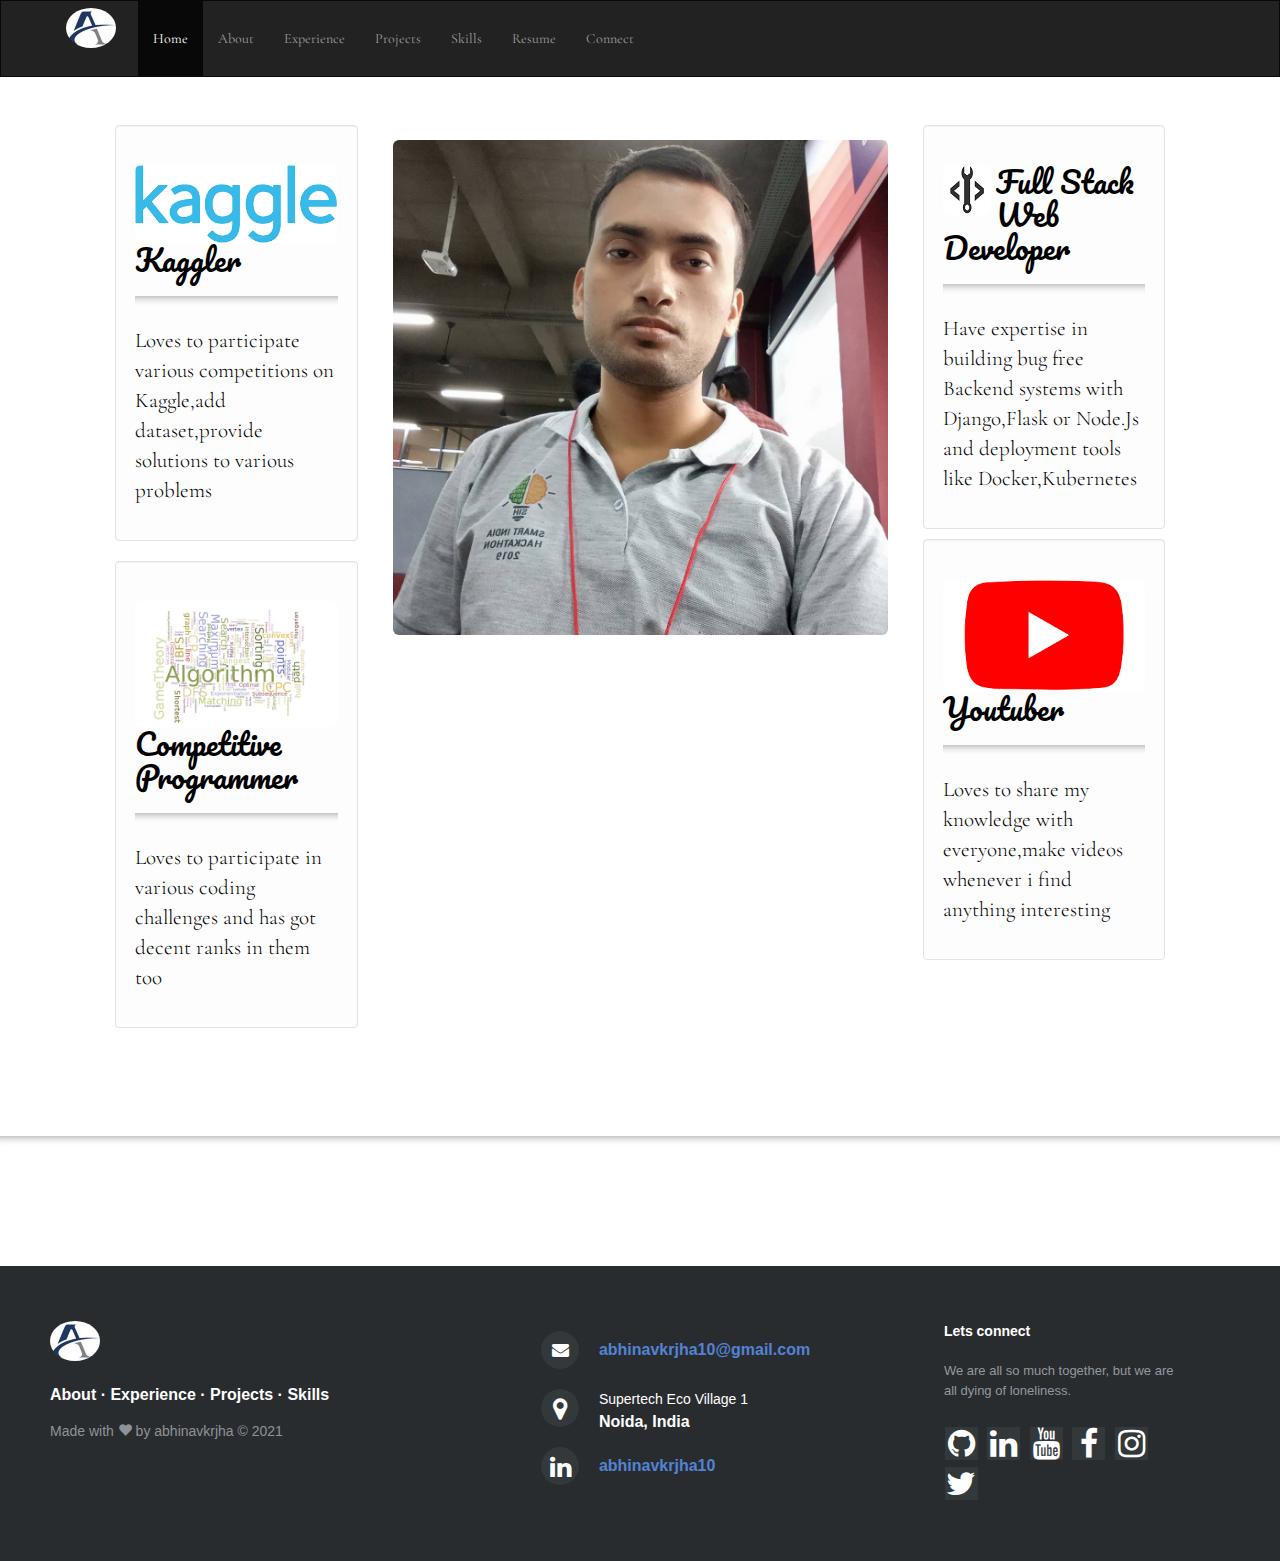
<file: index.html>
<!DOCTYPE html>
<html lang="en">
<head>
  <title>Abhinav Kr Jha Portfolio</title>
  <meta charset="utf-8">
  <meta name="viewport" content="width=device-width, initial-scale=1">

  <script src="https://ajax.googleapis.com/ajax/libs/jquery/1.12.4/jquery.min.js"></script>
  <script src="https://maxcdn.bootstrapcdn.com/bootstrap/3.3.7/js/bootstrap.min.js"></script>

  <link href="https://maxcdn.bootstrapcdn.com/bootstrap/3.3.5/css/bootstrap.min.css" rel="stylesheet"/>
  <link rel="stylesheet" href="https://maxcdn.bootstrapcdn.com/bootstrap/3.3.7/css/bootstrap.min.css">

  <link rel="stylesheet" href="https://maxcdn.bootstrapcdn.com/font-awesome/4.2.0/css/font-awesome.min.css">

  <link href="https://fonts.googleapis.com/css?family=Cormorant+Garamond|Cookie|Pacifico|Quicksand" rel="stylesheet">

  <link rel="stylesheet" href="css/footer-distributed-with-address-and-phones.css">
  <link rel="stylesheet" href="css/bootstrap-social.css">
  <link rel="stylesheet" type="text/css" href="css/myStyle.css">
  <link rel="stylesheet" href="css/aos.css" />
  <link rel="icon" href="./images/favicon.ico">
</head>
<body>


<nav class="navbar navbar-inverse" data-aos="fade-down"
     data-aos-easing="linear">
  <div class="container-fluid" id="home">
    <div class="navbar-header">
      <button type="button" class="navbar-toggle" data-toggle="collapse" data-target="#myNavbar">
        <span class="icon-bar"></span>
        <span class="icon-bar"></span>
        <span class="icon-bar"></span>
      </button>
      <a class="navbar-brand" href="index.html"><img src="images/abhinav_logo.jpg" alt="abhinav Logo" class="img-responsive img-circle" style="margin-top:7px;margin-left:50px;margin-right:7px"></a>
    </div>
    <div class="collapse navbar-collapse" id="myNavbar">
      <ul class="nav navbar-nav">
        <li class="active"><a href="index.html">Home</a></li>
        <li><a href="about.html">About</a></li>
        <li><a href="experience.html">Experience</a></li>
        <li><a href="projects.html">Projects</a></li>
        <li><a href="skills.html">Skills</a></li>
        <li><a href="./images/Abhinav_Resume.pdf" target="_blank">Resume</a></li>
        <li><a href="#Contact">Connect</a></li>
      </ul>
    </div>
  </div>
</nav>

<div class="container">
<div style="background:transparent !important" class="jumbotron">
    <div class="row">
    <div class="col-sm-3">
      <a href="https://www.kaggle.com/abhinavkrjha" style="text-decoration: none; color: black;">
      <div class="row well" style="background-color: rgba(245, 245, 245, 0.2); margin-right:5px" data-aos="zoom-in-right" data-aos-duration="1500" data-aos-once="true">
        <div>
        <img src="images/kaggle.png" alt="Kaggle Logo" class="img-responsive img-rounded" style="float: left; margin-right:5px;">
        <h2 class="headings">Kaggler</h2>
        </div>
        <hr>
        <p>Loves to participate various competitions on Kaggle,add dataset,provide solutions to various problems</p>
      </div>
      </a>
      <a href="https://www.stopstalk.com/user/profile/Abhinav10" style="text-decoration: none; color: black;">
      <div class="row well" style="background-color: rgba(245, 245, 245, 0.2); margin-right:5px; margin-bottom:10px" data-aos="zoom-in-right" data-aos-duration="1500" data-aos-once="true">
        <div>
        <img src="images/Competitive-Programming.jpg" alt="Programming" class="img-responsive img-rounded" style="float: left; margin-right:5px;">
        <h2 class="headings">Competitive Programmer</h2>
        </div>
        <hr>
        <p>Loves to participate in various coding challenges and has got decent ranks in them too</p>
      </div>
      </a>
    </div>
    <div class="col-sm-6" style="margin-top:15px" data-aos="zoom-in" data-aos-duration="1500" data-aos-once="true">
      <img src="images/abhinav_images/abhinav_sih.jpg" alt="Abhinav Kumar Jha Image" class="img-responsive img-rounded" style="width:100%">
    </div>
    <div class="col-sm-3">
      <a href="projects.html" style="text-decoration: none; color: black;">
      <div class="row well" style="background-color: rgba(245, 245, 245, 0.2); margin-left:5px; margin-bottom:10px" data-aos="zoom-in-left" data-aos-duration="1500" data-aos-once="true">
        <div>
        <img src="images/developer.png" alt="Developer Logo" class="img-responsive img-rounded" style="float: left; margin-right:5px;">
        <h2 class="headings">Full Stack Web Developer</h2>
        </div>
        <hr>
        <p>Have expertise in building bug free Backend systems with Django,Flask or Node.Js and 
        deployment tools like Docker,Kubernetes</p>
      </div>
      </a>

      <a href="https://www.youtube.com/channel/UCMmFfHRYJVCzmN1aBeC6GYw" style="text-decoration: none; color: black;">
      <div class="row well" style="background-color: rgba(245, 245, 245, 0.2); margin-left:5px" data-aos="zoom-in-left" data-aos-duration="1500" data-aos-once="true">
        <div>
        <img src="images/youtube_logo.png" alt="Youtube Logo" class="img-responsive img-rounded" style="float: left; margin-right:5px;">
        <h2 class="headings">Youtuber</h2>
        </div>
        <hr>
        <p>Loves to share my knowledge with everyone,make videos whenever i find anything interesting</p>
      </div>
      </a>
    </div>
</div>
</div>
</div>

<hr>
<br>

<footer class="footer-distributed">

      <div class="footer-left" id="Contact">

        <img src="images/abhinav_logo.jpg" alt="abhinav Logo" class="img-responsive img-circle">

         <p class="footer-links">
          <a href="about.html">About</a>
          ·
          <a href="experience.html">Experience</a>
          ·
          <a href="projects.html">Projects</a>
          ·
          <a href="skills.html">Skills</a>
        </p>

        <p class="footer-company-name">Made with <span class="glyphicon glyphicon-heart"></span>  by abhinavkrjha &copy; 2021</p>
      </div>

      <div class="footer-center">

        <div>
          <i class="fa fa-envelope"></i>
          <p><a href="mailto:abhinavkrjha10@gmail.com">abhinavkrjha10@gmail.com</a></p>
        </div>

        <div>
          <i class="fa fa-map-marker"></i>
          <p><span>Supertech Eco Village 1</span> Noida, India</p>
        </div>

        <div>
          <i class="fa fa-linkedin"></i>
          <p><a href="https://www.linkedin.com/in/abhinav-kumar-jha-0948bb11b/">abhinavkrjha10</a></p>
        </div>

      </div>


      <div class="footer-right">

        <p class="footer-company-about">
          <span>Lets connect</span>
          We are all so much together, but we are all dying of loneliness.
        </p>
        <div class="footer-icons">
          <a href="https://github.com/Abhinav1004" class="btn btn-social-icon btn-twitter"><span class="fa fa-github"></span></a>
          <a href="https://www.linkedin.com/in/abhinav-kumar-jha-0948bb11b/" class="btn btn-social-icon btn-twitter"><span class="fa fa-linkedin"></span></a>
          <a href="https://www.youtube.com/channel/UCMmFfHRYJVCzmN1aBeC6GYw" class="btn btn-social-icon btn-twitter"><span class="fa fa-youtube"></span></a>
          <a href="https://www.facebook.com/abhinavkrjha10/" class="btn btn-social-icon btn-twitter"><span class="fa fa-facebook"></span></a>
          <a href="https://www.instagram.com/abhinavjha10/" class="btn btn-social-icon btn-twitter"><span class="fa fa-instagram"></span></a>
          <a href="https://twitter.com/Abhinavkrjha10" class="btn btn-social-icon btn-twitter"><span class="fa fa-twitter"></span></a>
        
        </div>

      </div>

    </footer>

    <script src="js/aos.js"></script>
    <script>
    AOS.init();
  </script>

</body>
</html>
</file>
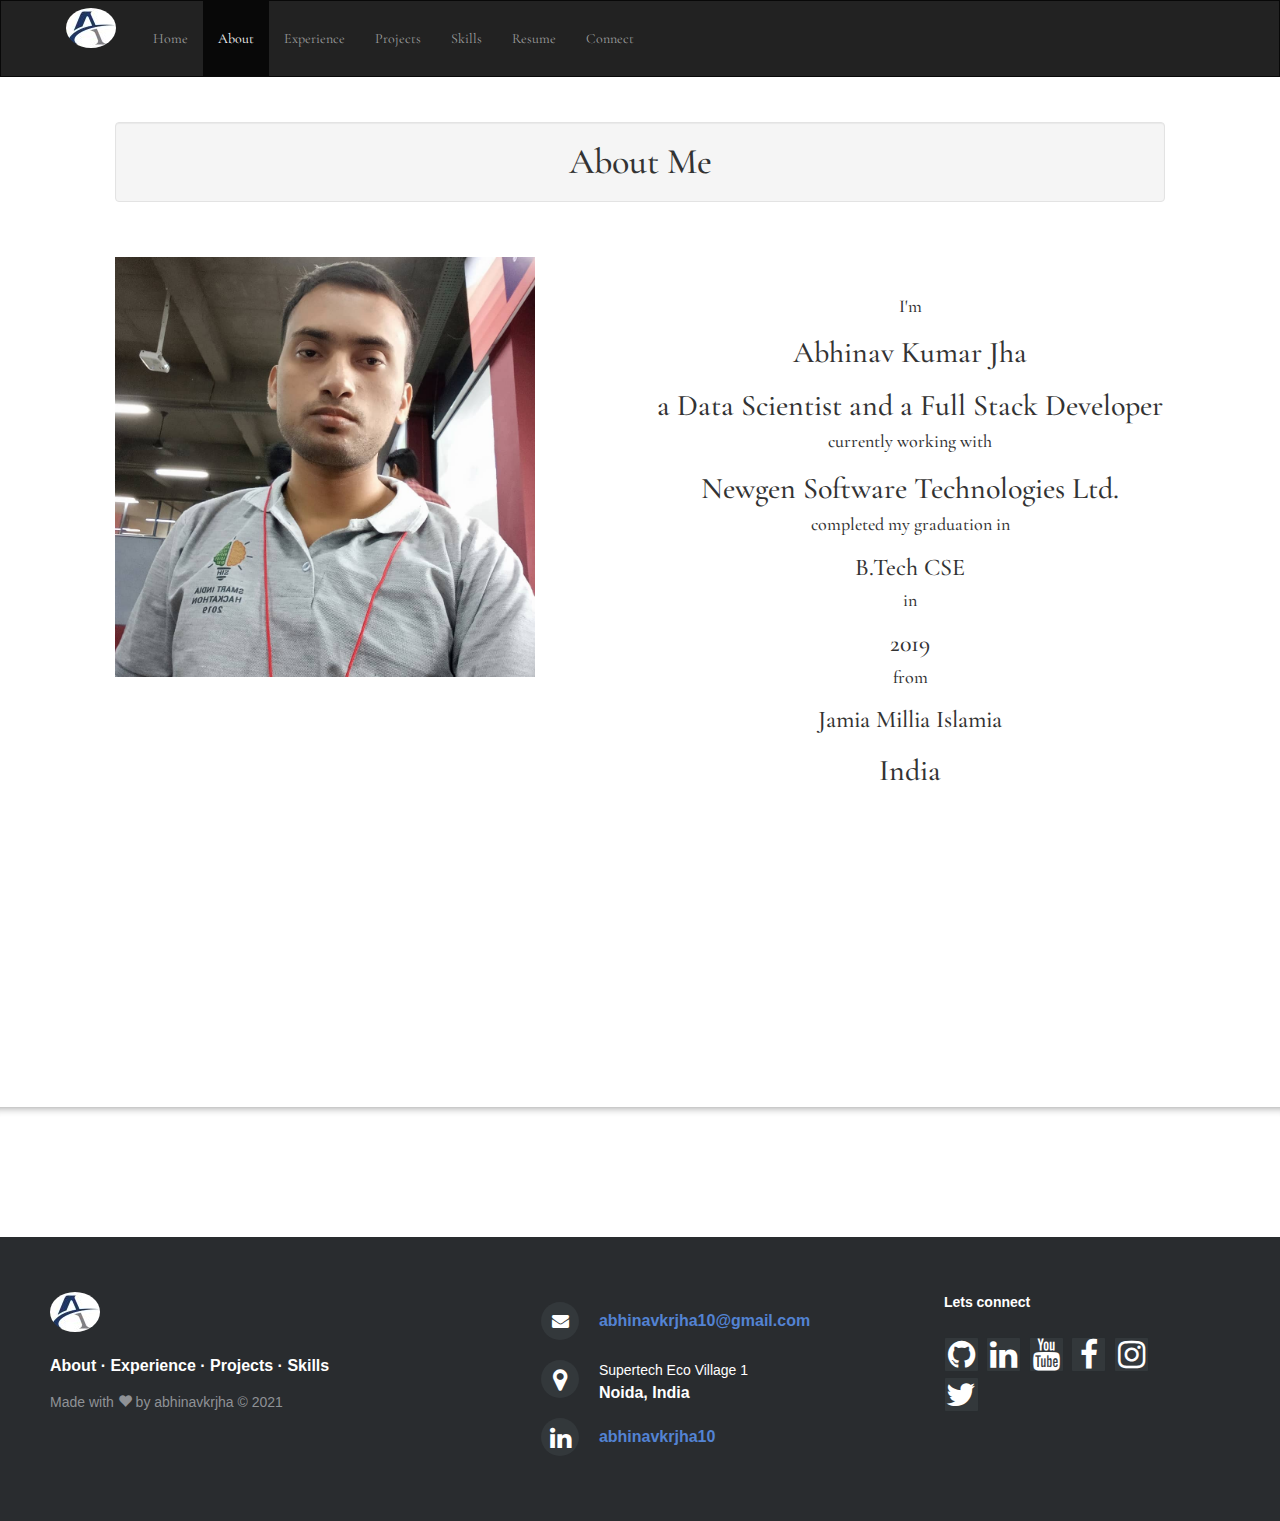
<file: about.html>
<!DOCTYPE html>
<html lang="en">
<head>
  <title>Abhinav k Jha Portfolio</title>
  <meta charset="utf-8">
  <meta name="viewport" content="width=device-width, initial-scale=1">
  <script src="https://ajax.googleapis.com/ajax/libs/jquery/1.12.4/jquery.min.js"></script>
  <script src="https://maxcdn.bootstrapcdn.com/bootstrap/3.3.7/js/bootstrap.min.js"></script>

  <link href="https://maxcdn.bootstrapcdn.com/bootstrap/3.3.5/css/bootstrap.min.css" rel="stylesheet"/>
  <link rel="stylesheet" href="https://maxcdn.bootstrapcdn.com/bootstrap/3.3.7/css/bootstrap.min.css">

  <link rel="stylesheet" href="https://maxcdn.bootstrapcdn.com/font-awesome/4.2.0/css/font-awesome.min.css">

  <link href="https://fonts.googleapis.com/css?family=Cormorant+Garamond|Cookie|Pacifico|Quicksand" rel="stylesheet">

  <link rel="stylesheet" href="css/footer-distributed-with-address-and-phones.css">
  <link rel="stylesheet" href="css/bootstrap-social.css">
  <link rel="stylesheet" type="text/css" href="css/myStyle.css">
  <link rel="stylesheet" href="css/aos.css" />
  <link rel="icon" href="./images/favicon.ico">
</head>
<body>

<nav class="navbar navbar-inverse" data-aos="fade-down"
     data-aos-easing="linear">
  <div class="container-fluid" id="home">
    <div class="navbar-header">
      <button type="button" class="navbar-toggle" data-toggle="collapse" data-target="#myNavbar">
        <span class="icon-bar"></span>
        <span class="icon-bar"></span>
        <span class="icon-bar"></span>
      </button>
      <a class="navbar-brand" href="index.html"><img src="images/abhinav_logo.jpg" alt="abhinav Logo" class="img-responsive img-circle" style="margin-top:7px;margin-left:50px;margin-right:7px"></a>
    </div>
    <div class="collapse navbar-collapse" id="myNavbar">
      <ul class="nav navbar-nav">
        <li><a href="index.html">Home</a></li>
        <li class="active"><a href="about.html">About</a></li>
        <li><a href="experience.html">Experience</a></li>
        <li><a href="projects.html">Projects</a></li>
        <li><a href="skills.html">Skills</a></li>
        <li><a href="./images/Abhinav_Resume.pdf" target="_blank">Resume</a></li>
        <li><a href="#Contact">Connect</a></li>
      </ul>
    </div>
  </div>
</nav>

<div class="container-fluid bg-3 text-center marginForScreen" id="About">
  <h1 class="well" data-aos="zoom-in-down" data-aos-duration="1500">About Me</h1><br>
  <div>
    <div>
      <div class="row">
        <div class="col-sm-5" style="margin-top:15px;" data-aos="fade-left" data-aos-duration="1500">
          <img src="images/abhinav_images/abhinav_sih.jpg" class="img-responsive" alt="my image" width="100%">
        </div>
        <div class="col-sm-1">
        </div>
        <div class="col-sm-6 text-center" style="margin-top:45px;" data-aos="fade-right" data-aos-duration="1500">
          <h4>I'm</h4>
          <h2>Abhinav Kumar Jha</h2>
          <h2>a Data Scientist and a Full Stack Developer</h2>
          <h4>currently working with</h4>
          <h2>Newgen Software Technologies Ltd.</h2>
          <h4>completed my graduation in</h4>
          <h3>B.Tech CSE</h3>
          <h4>in</h4>
          <h3>2019</h3>
          <h4>from</h4>
          <h3>Jamia Millia Islamia</h3>
          <h2>India</h2>
        </div>
      </div>
      <div class="row" style="margin-top:50px;">
        <div class="col-sm-3" data-aos-once="true" data-aos="fade-up" data-aos-duration="500" data-aos-delay="600">
          <img src="images/abhinav_images/image3.jpg" class="img-responsive img-thumbnail">
        </div>
        <div class="col-sm-3" data-aos-once="true" data-aos="fade-up" data-aos-duration="500" data-aos-delay="900">
          <img src="images/abhinav_images/image4.jpg" class="img-responsive img-thumbnail">
        </div>
        <div class="col-sm-3" data-aos-once="true" data-aos="fade-up" data-aos-duration="500" data-aos-delay="1200">
          <img src="images/abhinav_images/image5.jpg" class="img-responsive img-thumbnail">
        </div>
      </div>

      </div>

    </div>
  </div>

</div>

<hr>
<br>

<footer class="footer-distributed">

      <div class="footer-left" id="Contact">

        <img src="images/abhinav_logo.jpg" alt="abhinav Logo" class="img-responsive img-circle">

         <p class="footer-links">
          <a href="about.html">About</a>
          ·
          <a href="experience.html">Experience</a>
          ·
          <a href="projects.html">Projects</a>
          ·
          <a href="skills.html">Skills</a>
        </p>

        <p class="footer-company-name">Made with <span class="glyphicon glyphicon-heart"></span>  by abhinavkrjha &copy; 2021</p>
      </div>

      <div class="footer-center">

        <div>
          <i class="fa fa-envelope"></i>
          <p><a href="mailto:abhinavkrjha10@gmail.com">abhinavkrjha10@gmail.com</a></p>
        </div>

        <div>
          <i class="fa fa-map-marker"></i>
          <p><span>Supertech Eco Village 1</span> Noida, India</p>
        </div>

        <div>
          <i class="fa fa-linkedin"></i>
          <p><a href="https://www.linkedin.com/in/abhinav-kumar-jha-0948bb11b/">abhinavkrjha10</a></p>
        </div>

      </div>

      <div class="footer-right">

        <p class="footer-company-about">
          <span>Lets connect</span>
        </p>
        <div class="footer-icons">
          <a href="https://github.com/Abhinav1004" class="btn btn-social-icon btn-twitter"><span class="fa fa-github"></span></a>
          <a href="https://www.linkedin.com/in/abhinav-kumar-jha-0948bb11b/" class="btn btn-social-icon btn-twitter"><span class="fa fa-linkedin"></span></a>
          <a href="https://www.youtube.com/channel/UCMmFfHRYJVCzmN1aBeC6GYw" class="btn btn-social-icon btn-twitter"><span class="fa fa-youtube"></span></a>
          <a href="https://www.facebook.com/abhinavkrjha10/" class="btn btn-social-icon btn-twitter"><span class="fa fa-facebook"></span></a>
          <a href="https://www.instagram.com/abhinavjha10/" class="btn btn-social-icon btn-twitter"><span class="fa fa-instagram"></span></a>
          <a href="https://twitter.com/Abhinavkrjha10" class="btn btn-social-icon btn-twitter"><span class="fa fa-twitter"></span></a>
        
        </div>

      </div>

    </footer>

    <script src="js/aos.js"></script>
    <script>
    AOS.init();
  </script>

</body>
</html>
</file>
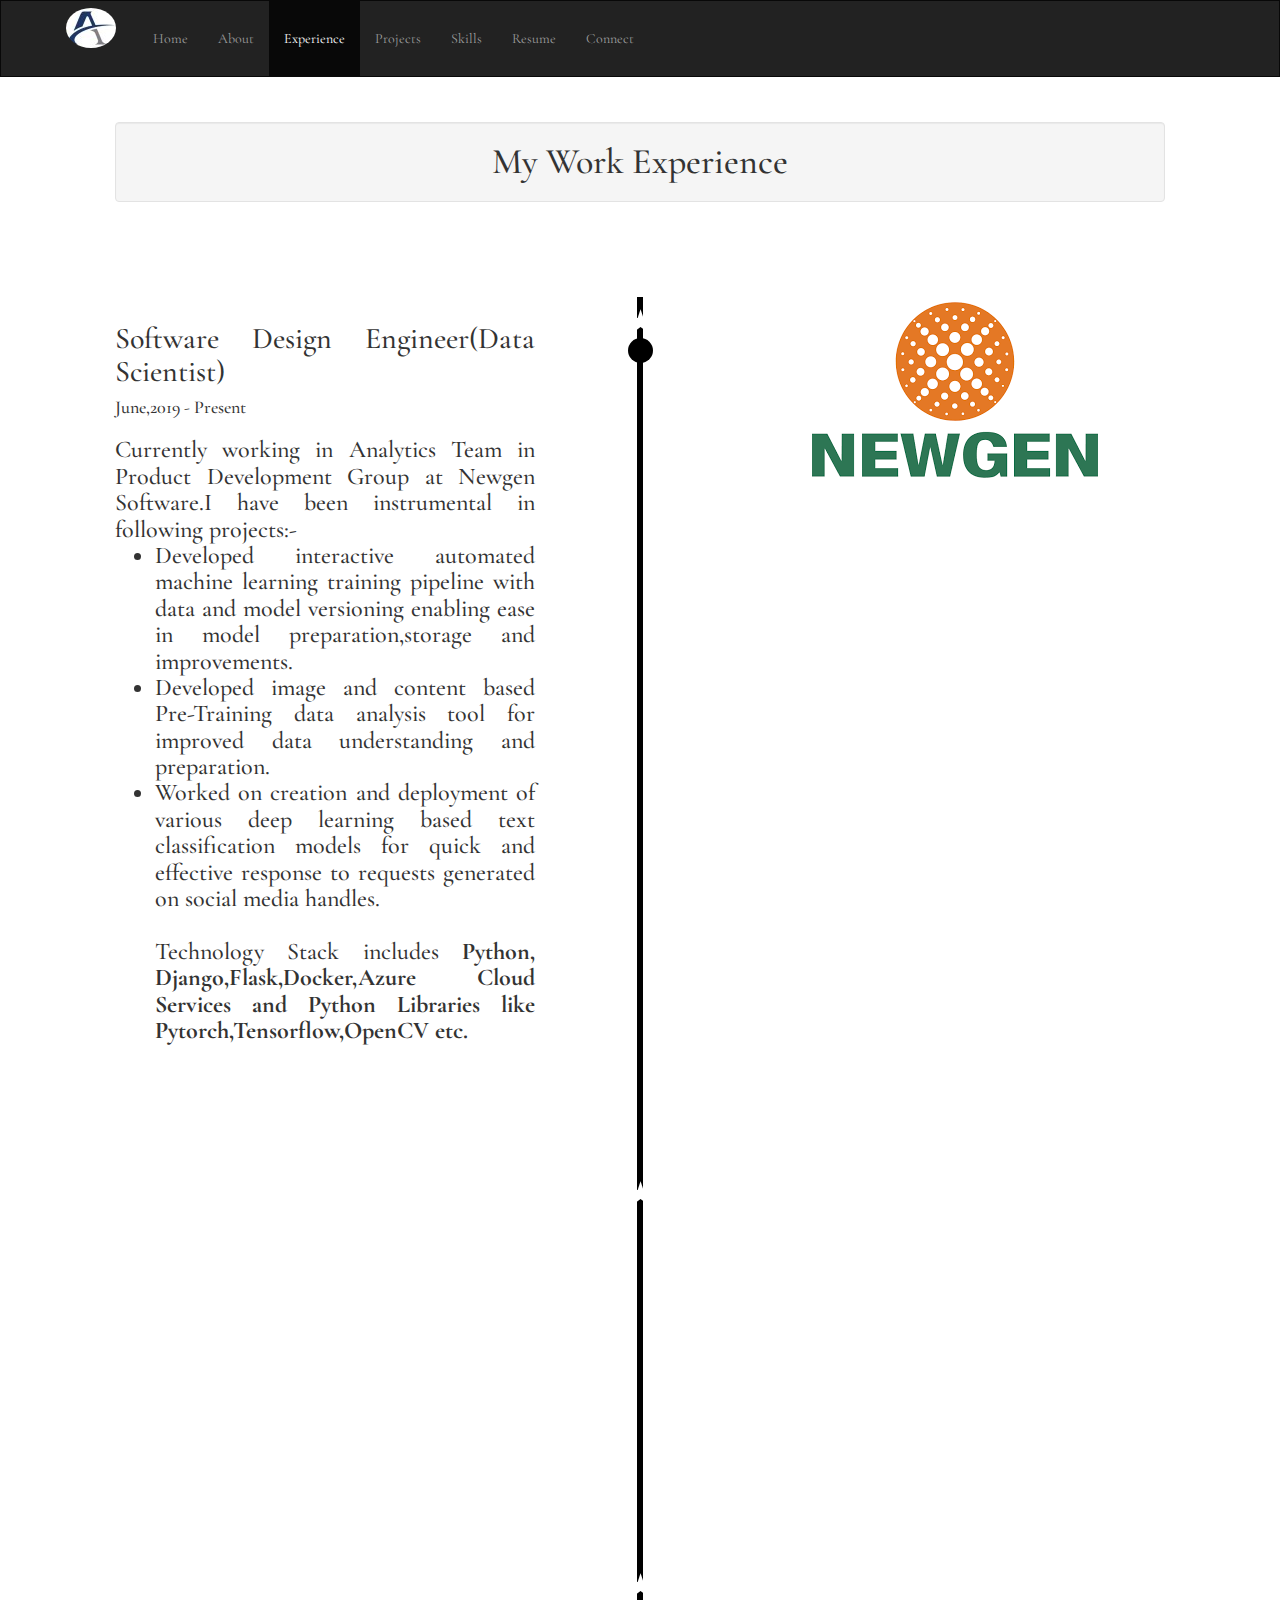
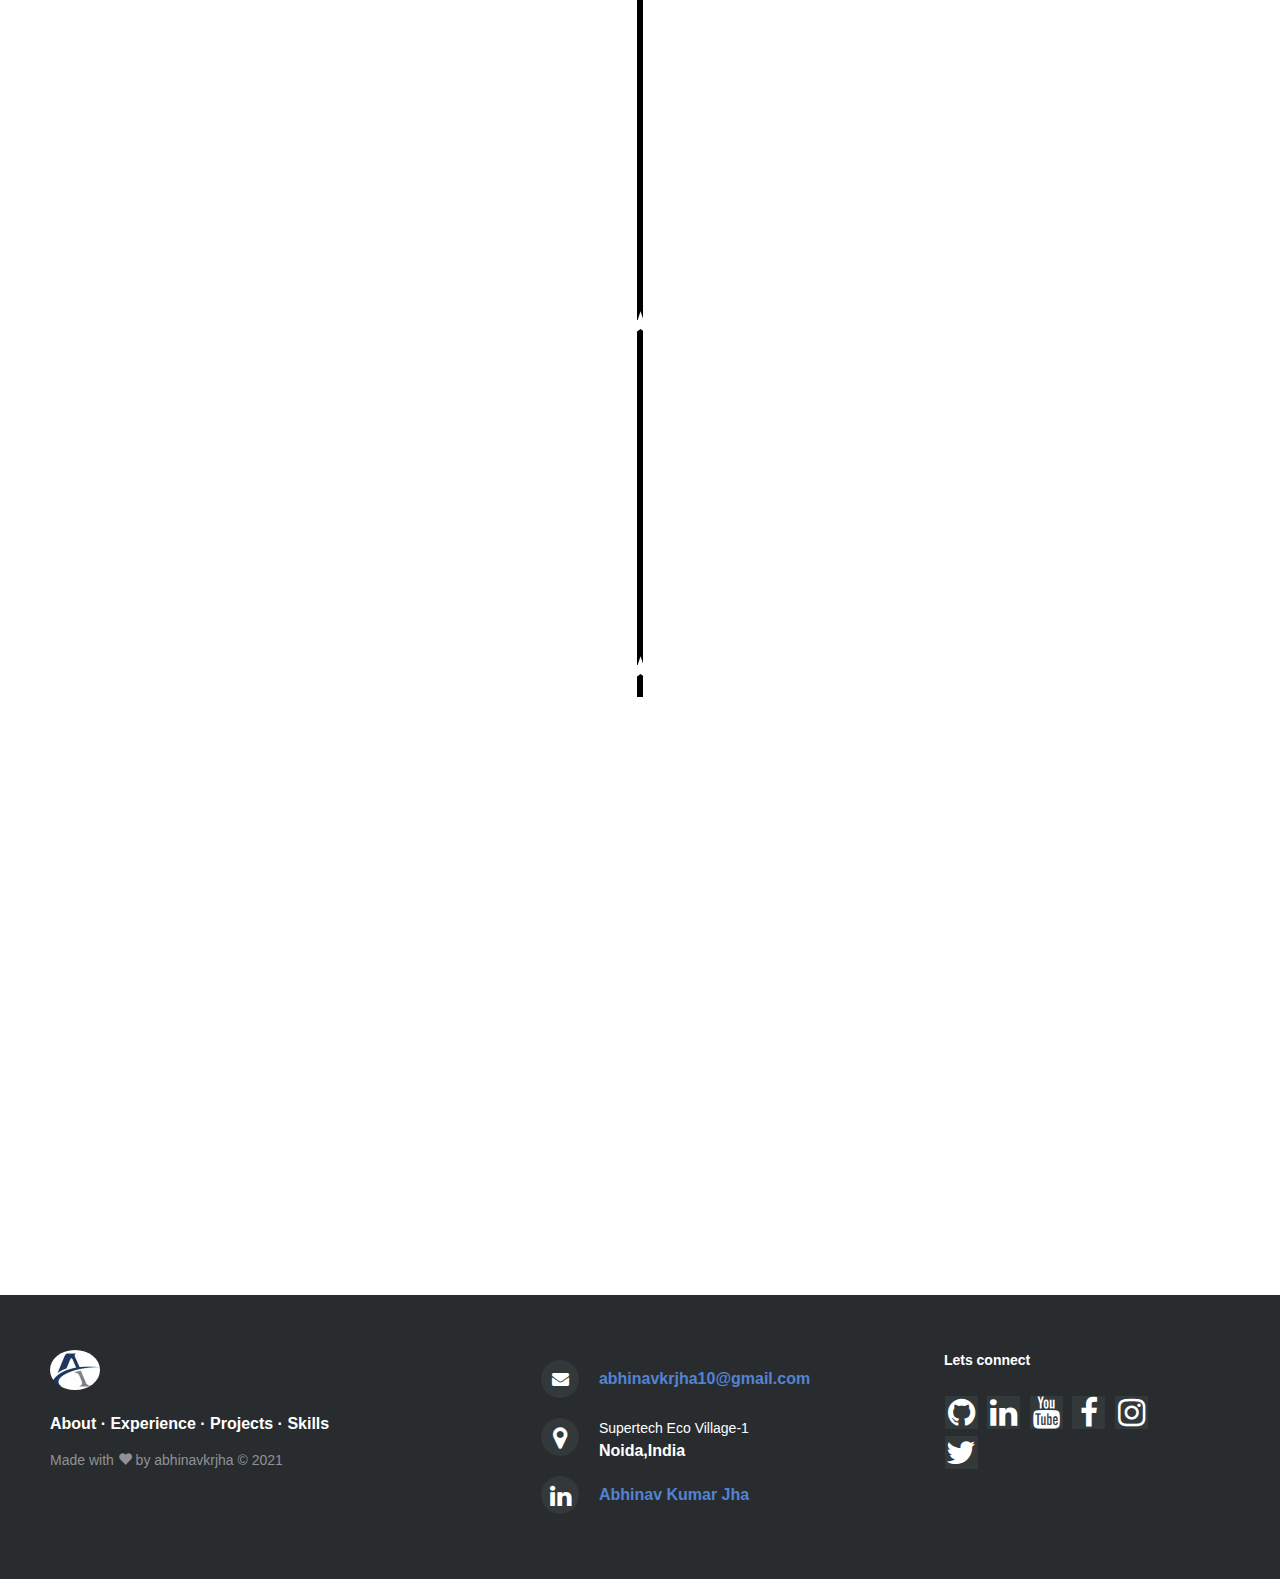
<file: experience.html>
<!DOCTYPE html>
<html lang="en">
<head>
  <title>Abhinav Kr Jha Portfolio</title>
  <meta charset="utf-8">
  <meta name="viewport" content="width=device-width, initial-scale=1">
  <script src="https://ajax.googleapis.com/ajax/libs/jquery/1.12.4/jquery.min.js"></script>
  <script src="https://maxcdn.bootstrapcdn.com/bootstrap/3.3.7/js/bootstrap.min.js"></script>

  <link href="https://maxcdn.bootstrapcdn.com/bootstrap/3.3.5/css/bootstrap.min.css" rel="stylesheet"/>
  <link rel="stylesheet" href="https://maxcdn.bootstrapcdn.com/bootstrap/3.3.7/css/bootstrap.min.css">

  <link rel="stylesheet" href="https://maxcdn.bootstrapcdn.com/font-awesome/4.2.0/css/font-awesome.min.css">

  <link href="https://fonts.googleapis.com/css?family=Cormorant+Garamond|Cookie|Pacifico|Quicksand" rel="stylesheet">

  <link rel="stylesheet" href="css/footer-distributed-with-address-and-phones.css">
  <link rel="stylesheet" href="css/bootstrap-social.css">
  <link rel="stylesheet" type="text/css" href="css/myStyle.css">
  <link rel="stylesheet" href="css/aos.css" />
  <link rel="icon" href="./images/favicon.ico">
</head>
<body>

<nav class="navbar navbar-inverse" data-aos="fade-down"
     data-aos-easing="linear">
  <div class="container-fluid" id="home">
    <div class="navbar-header">
      <button type="button" class="navbar-toggle" data-toggle="collapse" data-target="#myNavbar">
        <span class="icon-bar"></span>
        <span class="icon-bar"></span>
        <span class="icon-bar"></span>
      </button>
      <a class="navbar-brand" href="index.html"><img src="images/abhinav_logo.jpg" alt="abhinav Logo" class="img-responsive img-circle" style="margin-top:7px;margin-left:50px;margin-right:7px"></a>
    </div>
    <div class="collapse navbar-collapse" id="myNavbar">
      <ul class="nav navbar-nav">
        <li><a href="index.html">Home</a></li>
        <li><a href="about.html">About</a></li>
        <li class="active"><a href="experience.html">Experience</a></li>
	<li><a href="projects.html">Projects</a></li>
        <li><a href="skills.html">Skills</a></li>
        <li><a href="./images/Abhinav_Resume.pdf" target="_blank">Resume</a></li>
        <li><a href="#Contact">Connect</a></li>
      </ul>
    </div>
  </div>
</nav>


<div class="container-fluid bg-3 text-center contents marginForScreen" id="Experience">
  <h1 class="well" data-aos="zoom-in-down" data-aos-duration="1500">My Work Experience</h1><br>

  <div id="fadeshow" class="vl" data-aos="fade-up" data-aos-duration="1500"></div>
  <span id="fadeshow" class="dot" data-aos="fade-down" data-aos-duration="1500"></span>

  <br><br><br>
  <div class="row">

	<div class="col-sm-5 text-justify" data-aos="fade-right" data-aos-duration="1500">
	  <h2 class="font-weight-bold">Software Design Engineer(Data Scientist)</h2>
      <h4>June,2019 - Present</h4>
	  <h3>
    Currently working in Analytics Team in Product Development Group at Newgen Software.I have been instrumental in following projects:-
    <ul>
    <li>Developed interactive automated machine learning training pipeline with data
        and model versioning enabling ease in model preparation,storage and improvements.</li>
    <li>Developed image and content based Pre-Training data analysis tool for
        improved data understanding and preparation.</li>
    <li>Worked on creation and deployment of various deep learning based text
        classification models for quick and effective response to requests generated on social media handles.</li>
    <br>
     Technology Stack
      includes <b>Python, Django,Flask,Docker,Azure Cloud Services and Python Libraries like 
      Pytorch,Tensorflow,OpenCV etc.<b>
  </div>

	<object class="col-sm-2" align="right"><span style="font-size:200%; color:white; margin-top:30px;">&bigstar;</span></object>

    <div class="col-sm-5" data-aos="flip-right" data-aos-duration="3000";>
      <a href="https://newgensoft.com/home-india/">
		<img src="images/newgen_logo.png" class="img-responsive center-block" alt="Newgen Software Logo">
      </a>
    </div>

  </div><br><br><br><br><br><br>


  <div class="row">

    <div class="col-sm-5" data-aos="flip-left" data-aos-duration="3000">
      <a href="https://www.tftus.com/">
		<img src="images/tft_logo.png" class="img-responsive center-block" alt="TFT Logo">
      </a>
    </div>

	<object class="col-sm-2" align="right"><span style="font-size:200%; color:white; margin-top:30px;">&bigstar;</span></object>

    <div class="col-sm-5 text-justify" data-aos="fade-left" data-aos-duration="1500">
	  <h2 class="font-weight-bold">Machine Learning Engineer Intern</h2>
      <h4>Feb,2019 - April,2019</h4>
	  <h3>
        Part of Machine Learning Team and Worked on Intrusion Detection System product and 
        introduced Object Detection using YOLOV3,Human activity recognition in real time and
        integrated it with a web application made using flask.
    </h3>
    </div>

  </div><br><br><br><br><br><br>

  <div class="row">

	<div class="col-sm-5 text-justify" data-aos="fade-right" data-aos-duration="1500">
	  <h2 class="font-weight-bold">Computer Engineer Expert</h2>
      <h4>November,2018 - Jan,2019</h4>
	  <h3>Worked as a Computer Science Expert which deals in helping students all over the world to understand engineering concepts, its problems and potential solutions.</h3>
    </div>

	<object class="col-sm-2" align="right"><span style="font-size:200%; color:white; margin-top:30px;">&bigstar;</span></object>

    <div class="col-sm-5" data-aos="flip-right" data-aos-duration="3000";>
      <a href="https://www.chegg.com/">
		<img src="images/chegg.png" class="img-responsive center-block" alt="Chegg Logo">
      </a>
    </div>

  </div><br><br><br><br><br><br>


  <div class="row">

    <div class="col-sm-5" data-aos="flip-left" data-aos-duration="3000">
      <a href="https://www.geeksforgeeks.org/">
		<img src="images/gfg_logo.png" class="img-responsive center-block" alt="Geeks for Geeks Logo">
      </a>
    </div>

	<object class="col-sm-2" align="right"><span style="font-size:200%; color:white; margin-top:30px;">&bigstar;</span></object>

    <div class="col-sm-5 text-justify" data-aos="fade-left" data-aos-duration="1500">
	  <h2 class="font-weight-bold">Contributor and Campus Representative</h2>
      <h4>May,2018 - ,December 2018</h4>
	  <h3>Contributed several articles related to Data Structures,Algorithms and Machine Learning</h3>
    </div>

  </div><br><br><br><br><br><br>


   <div class="row">

	<div class="col-sm-5 text-justify" data-aos="fade-right" data-aos-duration="1500">
	  <h2 class="font-weight-bold">ISRO Project Intern</h2>
      <h4>October,2017 - February 2018</h4>
	  <h3>
      <ul>
          <li>Member of the college team working on the Implementation of Spam Classification Agent on 
          ISRO(Indian Space Research Organization) mail server using Deep Learning.</li>
          <li>The project has been continued by ISRO as part of an extension of Smart India Hackathon in 
          which seniors from my college participated</li>
          </ul>
    </h3>
    </div>

	<object class="col-sm-2" align="right"><span style="font-size:200%; color:white; margin-top:30px;">&bigstar;</span></object>

    <div class="col-sm-5" data-aos="flip-right" data-aos-duration="3000";>
      <a href="https://www.isro.gov.in/">
		<img src="images/isro_logo.png" class="img-responsive center-block" alt="Github Logo">
      </a>
    </div>

  </div><br><br><br><br><br><br>

</div><br>

<br>

<footer class="footer-distributed">

      <div class="footer-left" id="Contact">

        <img src="images/abhinav_logo.jpg" alt="abhinav Logo" class="img-responsive img-circle">

         <p class="footer-links">
          <a href="about.html">About</a>
          ·
          <a href="experience.html">Experience</a>
          ·
          <a href="projects.html">Projects</a>
          ·
          <a href="skills.html">Skills</a>
        </p>

        <p class="footer-company-name">Made with <span class="glyphicon glyphicon-heart"></span>  by abhinavkrjha &copy; 2021</p>
      </div>

      <div class="footer-center">

        <div>
          <i class="fa fa-envelope"></i>
          <p><a href="mailto:abhinavkrjha10@gmail.com">abhinavkrjha10@gmail.com</a></p>
        </div>

        <div>
          <i class="fa fa-map-marker"></i>
          <p><span>Supertech Eco Village-1</span> Noida,India</p>
        </div>

        <div>
          <i class="fa fa-linkedin"></i>
          <p><a href="https://www.linkedin.com/in/abhinav-kumar-jha-0948bb11b/">Abhinav Kumar Jha</a></p>
        </div>

      </div>

      <div class="footer-right">

        <p class="footer-company-about">
          <span>Lets connect</span>
        </p>
        <div class="footer-icons">

          <a href="https://github.com/Abhinav1004" class="btn btn-social-icon btn-twitter"><span class="fa fa-github"></span></a>
          <a href="https://www.linkedin.com/in/abhinav-kumar-jha-0948bb11b/" class="btn btn-social-icon btn-twitter"><span class="fa fa-linkedin"></span></a>
          <a href="https://www.youtube.com/channel/UCMmFfHRYJVCzmN1aBeC6GYw" class="btn btn-social-icon btn-twitter"><span class="fa fa-youtube"></span></a>
          <a href="https://www.facebook.com/abhinavkrjha10/" class="btn btn-social-icon btn-twitter"><span class="fa fa-facebook"></span></a>
          <a href="https://www.instagram.com/abhinavjha10/" class="btn btn-social-icon btn-twitter"><span class="fa fa-instagram"></span></a>
          <a href="https://twitter.com/Abhinavkrjha10" class="btn btn-social-icon btn-twitter"><span class="fa fa-twitter"></span></a>
        </div>
      </div>
    </footer>

    <script src="js/aos.js"></script>
    <script>
    AOS.init();
  </script>
</body>
</html>
</file>
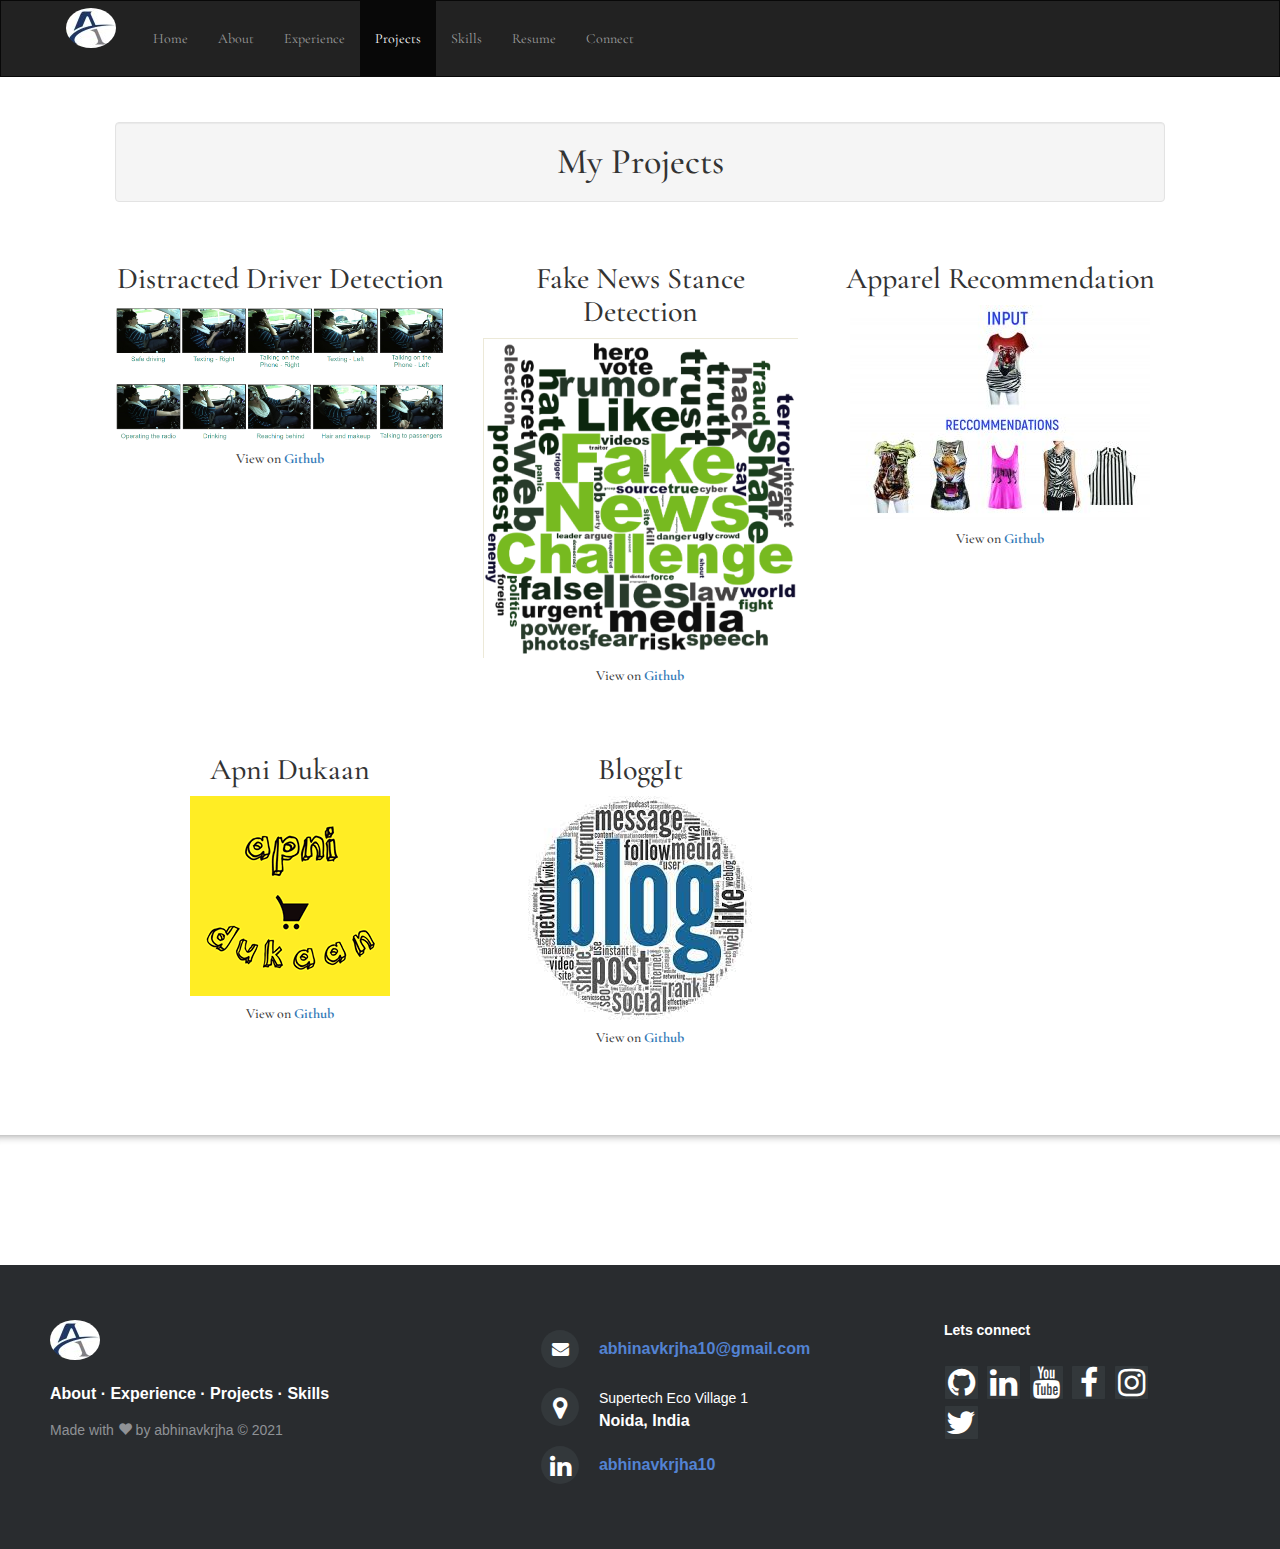
<file: projects.html>
<!DOCTYPE html>
<html lang="en">
<head>
  <title>Abhinav Kr Jha Portfolio</title>
  <meta charset="utf-8">
  <meta name="viewport" content="width=device-width, initial-scale=1">
  <script src="https://ajax.googleapis.com/ajax/libs/jquery/1.12.4/jquery.min.js"></script>
  <script src="https://maxcdn.bootstrapcdn.com/bootstrap/3.3.7/js/bootstrap.min.js"></script>

  <link href="https://maxcdn.bootstrapcdn.com/bootstrap/3.3.5/css/bootstrap.min.css" rel="stylesheet"/>
  <link rel="stylesheet" href="https://maxcdn.bootstrapcdn.com/bootstrap/3.3.7/css/bootstrap.min.css">

  <link rel="stylesheet" href="https://maxcdn.bootstrapcdn.com/font-awesome/4.2.0/css/font-awesome.min.css">

  <link href="https://fonts.googleapis.com/css?family=Cormorant+Garamond|Cookie|Pacifico|Quicksand" rel="stylesheet">

  <link rel="stylesheet" href="css/footer-distributed-with-address-and-phones.css">
  <link rel="stylesheet" href="css/bootstrap-social.css">
  <link rel="stylesheet" type="text/css" href="css/myStyle.css">
  <link rel="stylesheet" href="css/aos.css" />
  <link rel="icon" href="./images/favicon.ico">
</head>
<body>

<nav class="navbar navbar-inverse" data-aos="fade-down"
     data-aos-easing="linear">
  <div class="container-fluid" id="home">
    <div class="navbar-header">
      <button type="button" class="navbar-toggle" data-toggle="collapse" data-target="#myNavbar">
        <span class="icon-bar"></span>
        <span class="icon-bar"></span>
        <span class="icon-bar"></span>
      </button>
      <a class="navbar-brand" href="index.html"><img src="images/abhinav_logo.jpg" alt="abhinav Logo" class="img-responsive img-circle" style="margin-top:7px;margin-left:50px;margin-right:7px"></a>
    </div>
    <div class="collapse navbar-collapse" id="myNavbar">
      <ul class="nav navbar-nav">
        <li><a href="index.html">Home</a></li>
        <li><a href="about.html">About</a></li>
        <li><a href="experience.html">Experience</a></li>
        <li class="active"><a href="projects.html">Projects</a></li>
        <li><a href="skills.html">Skills</a></li>
        <li><a href="./images/Abhinav_Resume.pdf" target="_blank">Resume</a></li>
        <li><a href="#Contact">Connect</a></li>
      </ul>
    </div>
  </div>
</nav>


<div class="container-fluid bg-3 text-center contents marginForScreen" id="Projects">
  <h1 class="well" data-aos="zoom-in-down" data-aos-duration="1500">My Projects</h1><br>
  <div class="row text-center">
    
    <div class="col-sm-4" data-aos="fade-right" data-aos-duration="1500">
      <h2>Distracted Driver Detection</h2>
      <img src="images/distracted_driver.png" class="img-responsive center-block" alt="distracted Logo" data-toggle="collapse" data-target="#demo1">
      <h5>View on <a href="https://github.com/Abhinav1004/Distracted-Driver-Detection"><strong>Github</strong></a></h5>
      <div id="demo1" class="collapse">
        <strong><h4 align="justify">
        <ul>
            <li>Prepared the model using stacked CNN architecture to predict the class of
            distraction for a given image and integrated it with a web application using ﬂask.</li>
            <li>Ranked in <b>top 2 percent</b> in Distracted Driver Detection Challenge on Kaggle.</li>
          </ul>
        </h4></strong>
     </div>
    </div>

    <div class="col-sm-4" data-aos="zoom-in" data-aos-duration="1500">
      <h2>Fake News Stance Detection</h2>
      <img src="images/fake_news_logo.png" class="img-responsive center-block" alt="Fake News Logo" data-toggle="collapse" data-target="#demo2">
      <h5>View on <a href="https://github.com/Abhinav1004/Fake-News-Stance-Detection"><strong>Github</strong></a></h5>
      <div id="demo2" class="collapse">
        <strong><h4 align="justify">
          <ul>
            <li>Developed a AI assisted fact checking pipeline by Stance detection of the input text.</li>
            <li>Seq to Seq Recurrent model with attention using LSTM used to achieve improved F1 Score
            by <b>4.1 percent than the winnner of the FNC Challenge.</b></li>
          </ul>
        </h4></strong>
      </div>
    </div>
    
    <div class="col-sm-4" data-aos="fade-left" data-aos-duration="1500">
      <h2>Apparel Recommendation</h2>
      <img src="images/apparel_recom.jpg" class="img-responsive center-block" alt="apparel Logo" data-toggle="collapse" data-target="#demo3">
      <h5>View on <a href="https://github.com/Abhinav1004/Apparel-Recommendation"><strong>Github</strong></a></h5>
      <div id="demo3" class="collapse">
        <strong><h4 align="justify">
              <ul>
                <li>Recommends the similar apparel based on content based search ﬁltering hackerearth ML challenge</li>
                <li>Uses CNN architecture to recommend on the basis of apparel colors,various NLP algorithms on the basis of text based features like title,description etc.</li>
              </ul>      
        </h4></strong>
      </div>
    </div>
</div>
<br>
<br>
  <div class="container-fluid bg-3 text-center">
    <div class="row">
      <div class="col-sm-4" data-aos="fade-right" data-aos-duration="1500">
        <h2>Apni Dukaan</h2>
        <img src="images/apni_dukaan.png" class="img-responsive center-block" alt="apni dukaan logo" data-toggle="collapse" data-target="#demo4">
        <h5>View on <a href="https://github.com/Abhinav1004/ApniDukaan"><strong>Github</strong></a></h5>
        <div id="demo4" class="collapse">
          <strong><h4 align="justify">
                <ul>
                  <li>An Ecommerce website having feature to browse products, add them to the cart, apply discount codes, go through the checkout process and obtain an
                    invoice and receive email notifications asynchronously.</li>
                  <li>The website can be rendered in multiple languages and has also a
                    recommendation engine to recommend products</li>
                </ul>      
          </h4></strong>
        </div>
      </div>

      <div class="col-sm-4" data-aos="zoom-in" data-aos-duration="1500">
        <h2>BloggIt</h2>
        <img src="images/blog.jpg" class="img-responsive center-block" alt="blog Logo" data-toggle="collapse" data-target="#demo5">
        <h5>View on <a href="https://github.com/Abhinav1004/Bloggit"><strong>Github</strong></a></h5>
        <div id="demo5" class="collapse">
          <strong><h4 align="justify">
                <ul>
                  <li>A blog application having the feature to create,update,read and delete the blogs.  </li>
                  <li>It gives user functionality to share the particular post on email,commment on blog posts,and add associated tags to a particular blog</li>
                </ul>      
          </h4></strong>
        </div>
      </div>
    </div>
  </div>
    <!-- <div class="col-sm-4" data-aos="fade-left" data-aos-duration="1500">
      <h2>Ecard Creator</h2>
      <img src="images/ecardcreator.png" class="img-responsive center-block" alt="Ecard Logo" data-toggle="collapse" data-target="#demo6">
      <h5>View on <a href="https://github.com/JustEcard/Ecard_Creator"><strong>Github</strong></a></h5>
      <div id="demo6" class="collapse">
        <strong><h4 align="justify">An Android App which allows to render all important cards or I.D.proofs (A.T.M. cards,PAN Card, Debit Card, Credit Card, etc), virtually on your android screens.</h4></strong>
     </div>
    </div> -->
  </div>
</div><br><br>
<!-- 
<div class="container-fluid bg-3 text-center">
  <div class="row">
    <div class="col-sm-4" data-aos="fade-right" data-aos-duration="1500">
      <h2>Spilter</h2>
      <img src="images/spam_classifier.jpg" class="img-responsive center-block" alt="Spilter Logo" data-toggle="collapse" data-target="#demo19">
      <h5>View on <a href="https://github.com/thegenuinegourav/Spilter"><strong>Github</strong></a></h5>
      <div id="demo19" class="collapse">
        <strong><h4 align="justify">Spliter is an Email Spam classifier allows you to classify whether a given email, x, is spam (y = 1) or non-spam (y = 0). It uses Support Vector Machine (SVMs) algorithm for classification. Spilter uses the body of the email (excluding the email headers).</h4></strong>
     </div>
    </div>
    <div class="col-sm-4" data-aos="zoom-in" data-aos-duration="1500">
      <h2>Image Compressor</h2>
      <img src="images/compressor_logo.png" class="img-responsive center-block" alt="Image Compressor Logo" data-toggle="collapse" data-target="#demo20">
      <h5>View on <a href="https://github.com/thegenuinegourav/Image-Compressor"><strong>Github</strong></a></h5>
      <div id="demo20" class="collapse">
        <strong><h4 align="justify">Image Compressor uses the K-means algorithm for image compression by reducing the number of colors that occur in an image to only those that are most common in that image. The K-means algorithm is a method to automatically cluster similar data examples together. In a straightforward 24-bit color representation of an image, each pixel is represented as three 8-bit unsigned integers (ranging from 0 to 255) that specify the red, green and blue intensity values. An Image contains thousands of colors, and so Image Compressor will reduce the number of colors to 16 colors. By making this reduction, it is possible to represent (compress) the photo in an efficient way. Specifically, you only need to store the RGB values of the 16 selected colors, and for each pixel in the image you now need to only store the index of the color at that location (where only 4 bits are necessary to represent 16 possibilities).</h4></strong>
     </div>
    </div>
    <div class="col-sm-4" data-aos="fade-left" data-aos-duration="1500">
      <h2>Movies Recommender</h2>
      <img src="images/movies_recommender.png" class="img-responsive center-block" alt="Movies Recommender Logo" data-toggle="collapse" data-target="#demo21">
      <h5>View on <a href="https://github.com/thegenuinegourav/Movies-Recommender"><strong>Github</strong></a></h5>
      <div id="demo21" class="collapse">
        <strong><h4 align="justify">This system implements the collaborative filtering learning algorithm and apply it to a dataset of movie ratings. The dataset consists of ratings on a scale of 1 to 5. The dataset has n(u) = 943 users, and n(m) = 1682 movies. The matrix Y (a num movies X num users matrix) stores the ratings y(i,j) (from 1 to 5). The matrix R is an binary-valued indicator matrix, where R(i,j) = 1 if user j gave a rating to movie i, and R(i; j) = 0 otherwise. The objective of collaborative filtering is to predict movie ratings for the movies that users have not yet rated, that is, the entries with R(i,j) = 0. This will allow us to recommend the movies with the highest predicted ratings to the user.</h4></strong>
     </div>
    </div>
    </div>
</div><br><br>


<div class="container-fluid bg-3 text-center">
  <div class="row">
    <div class="col-sm-4" data-aos="fade-right" data-aos-duration="1500">
      <h2>Flex</h2>
      <img src="images/flex.png" class="img-responsive center-block" alt="Flex Logo" data-toggle="collapse" data-target="#demo22">
      <h5>View on <a href="https://github.com/Flex-lang/transpiler"><strong>Github</strong></a></h5>
      <div id="demo22" class="collapse">
        <strong><h4 align="justify">A programming language with minimal syntax that can understand natural language.</h4></strong>
     </div>
    </div>
    <div class="col-sm-4" data-aos="zoom-in" data-aos-duration="1500">
      <h2>TravNav</h2>
      <img src="images/travnav.png" class="img-responsive center-block" alt="TravNav Logo" data-toggle="collapse" data-target="#demo23">
      <h5>View on <a href="https://github.com/thegenuinegourav/TravNav"><strong>Github</strong></a></h5>
      <div id="demo23" class="collapse">
        <strong><h4 align="justify">Android application designed for travellors and trip planners, which gives the best route for mutilpe destination that one wants to visit..</h4></strong>
     </div>
    </div>
    <div class="col-sm-4" data-aos="fade-left" data-aos-duration="1500">
      <h2>Servers HealthChecker</h2>
      <img src="images/servers_healthchecker.png" class="img-responsive center-block" alt="Movies Recommender Logo" data-toggle="collapse" data-target="#demo24">
      <h5>View on <a href="https://github.com/thegenuinegourav/Servers-Health-Check"><strong>Github</strong></a></h5>
      <div id="demo24" class="collapse">
        <strong><h4 align="justify">Golang Application to check health status of different servers using the concept of go routines & channel.</h4></strong>
     </div>
    </div>
    </div>
</div><br><br> -->

</div><br>

<hr>
<br>


<footer class="footer-distributed">

      <div class="footer-left" id="Contact">

        <img src="images/abhinav_logo.jpg" alt="abhinav Logo" class="img-responsive img-circle">

         <p class="footer-links">
          <a href="about.html">About</a>
          ·
          <a href="experience.html">Experience</a>
          ·
          <a href="projects.html">Projects</a>
          ·
          <a href="skills.html">Skills</a>
        </p>

        <p class="footer-company-name">Made with <span class="glyphicon glyphicon-heart"></span>  by abhinavkrjha &copy; 2021</p>
      </div>

      <div class="footer-center">

        <div>
          <i class="fa fa-envelope"></i>
          <p><a href="mailto:abhinavkrjha10@gmail.com">abhinavkrjha10@gmail.com</a></p>
        </div>

        <div>
          <i class="fa fa-map-marker"></i>
          <p><span>Supertech Eco Village 1</span> Noida, India</p>
        </div>

        <div>
          <i class="fa fa-linkedin"></i>
          <p><a href="https://www.linkedin.com/in/abhinav-kumar-jha-0948bb11b/">abhinavkrjha10</a></p>
        </div>

      </div>


      <div class="footer-right">

        <p class="footer-company-about">
          <span>Lets connect</span>
        </p>
        <div class="footer-icons">

          <a href="https://github.com/Abhinav1004" class="btn btn-social-icon btn-twitter"><span class="fa fa-github"></span></a>
          <a href="https://www.linkedin.com/in/abhinav-kumar-jha-0948bb11b/" class="btn btn-social-icon btn-twitter"><span class="fa fa-linkedin"></span></a>
          <a href="https://www.youtube.com/channel/UCMmFfHRYJVCzmN1aBeC6GYw" class="btn btn-social-icon btn-twitter"><span class="fa fa-youtube"></span></a>
          <a href="https://www.facebook.com/abhinavkrjha10/" class="btn btn-social-icon btn-twitter"><span class="fa fa-facebook"></span></a>
          <a href="https://www.instagram.com/abhinavjha10/" class="btn btn-social-icon btn-twitter"><span class="fa fa-instagram"></span></a>
          <a href="https://twitter.com/Abhinavkrjha10" class="btn btn-social-icon btn-twitter"><span class="fa fa-twitter"></span></a>
        
        </div>
      </div>
    </footer>

    <script src="js/aos.js"></script>
    <script>
    AOS.init();
  </script>
</body>
</html>
</file>
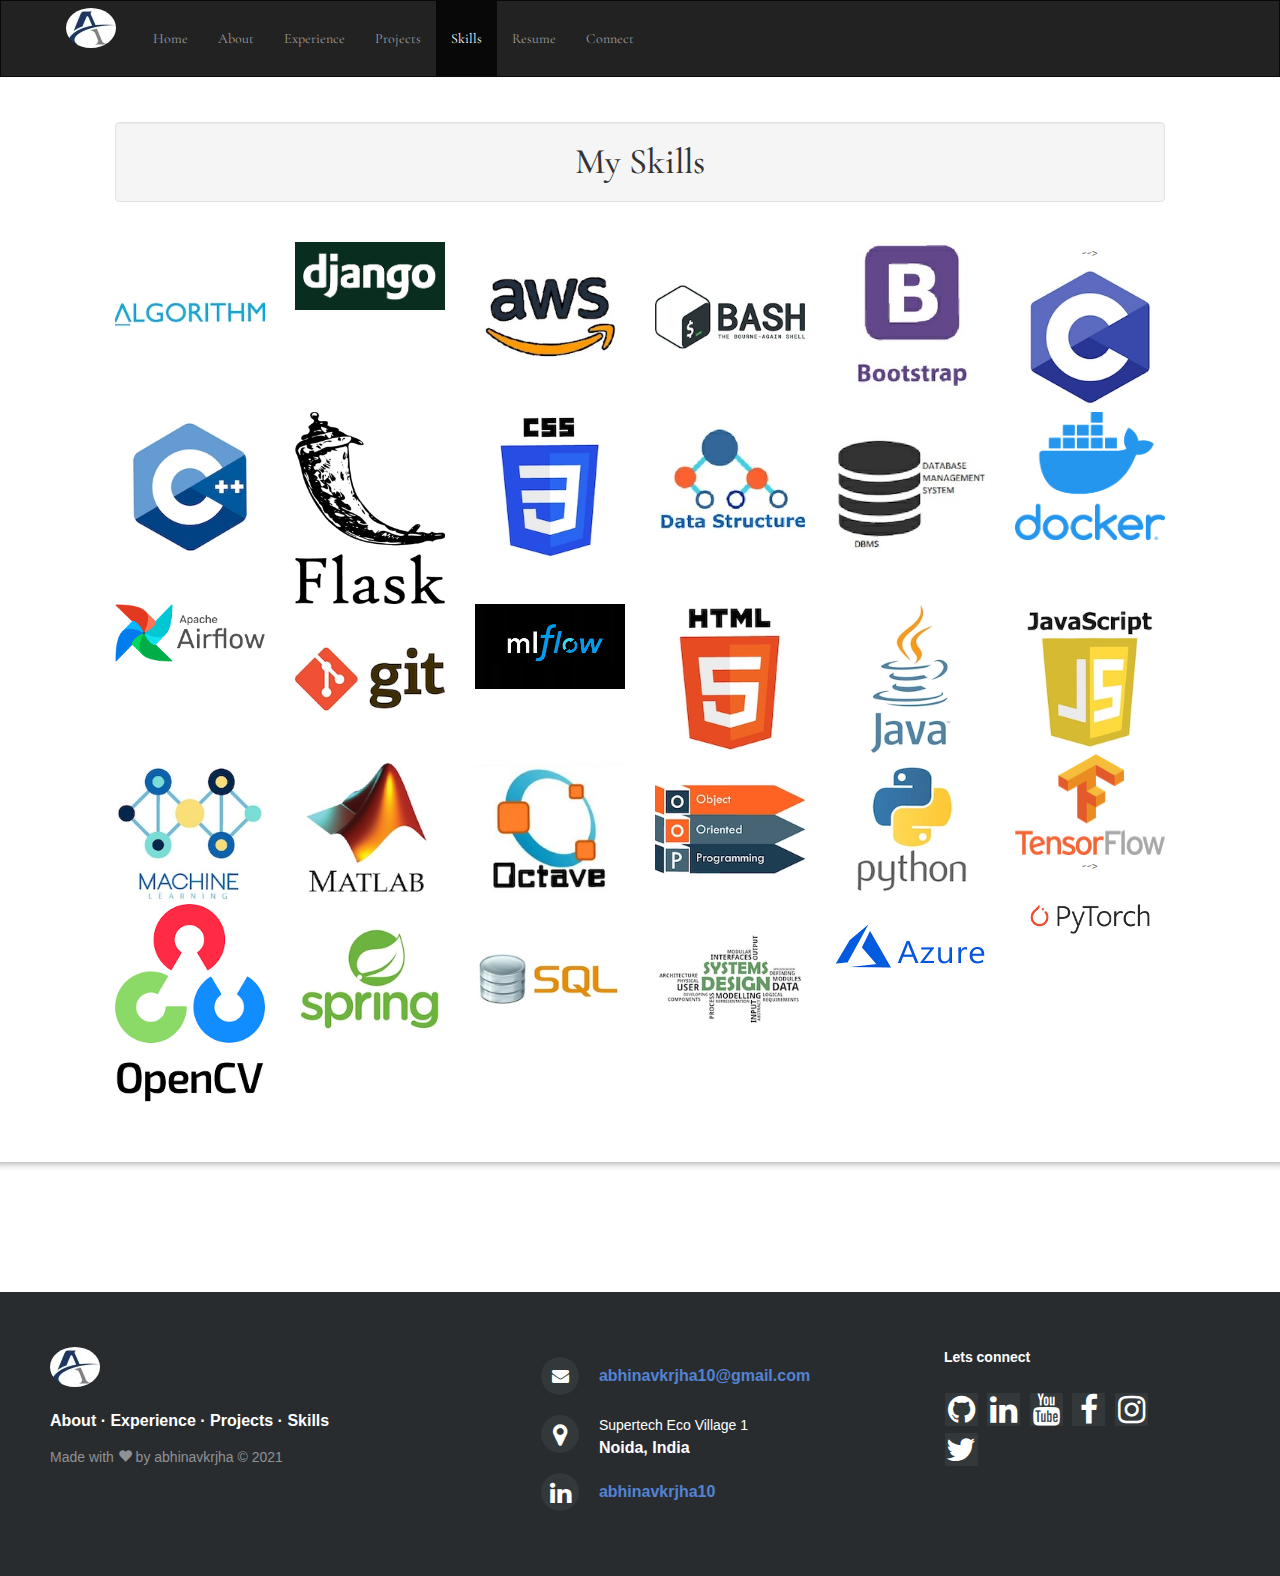
<file: skills.html>
<!DOCTYPE html>
<html lang="en">
<head>
  <title>Abhinav Kr Jha Portfolio</title>
  <meta charset="utf-8">
  <meta name="viewport" content="width=device-width, initial-scale=1">
  <script src="https://ajax.googleapis.com/ajax/libs/jquery/1.12.4/jquery.min.js"></script>
  <script src="https://maxcdn.bootstrapcdn.com/bootstrap/3.3.7/js/bootstrap.min.js"></script>

  <link href="https://maxcdn.bootstrapcdn.com/bootstrap/3.3.5/css/bootstrap.min.css" rel="stylesheet"/>
  <link rel="stylesheet" href="https://maxcdn.bootstrapcdn.com/bootstrap/3.3.7/css/bootstrap.min.css">

  <link rel="stylesheet" href="https://maxcdn.bootstrapcdn.com/font-awesome/4.2.0/css/font-awesome.min.css">

  <link href="https://fonts.googleapis.com/css?family=Cormorant+Garamond|Cookie|Pacifico|Quicksand" rel="stylesheet">

  <link rel="stylesheet" href="css/footer-distributed-with-address-and-phones.css">
  <link rel="stylesheet" href="css/bootstrap-social.css">
  <link rel="stylesheet" type="text/css" href="css/myStyle.css">
  <link rel="stylesheet" href="css/animation.css" />
  <link rel="icon" href="./images/favicon.ico">
</head>
<body>

<nav class="navbar navbar-inverse" data-aos="fade-down"
     data-aos-easing="linear">
  <div class="container-fluid" id="home">
    <div class="navbar-header">
      <button type="button" class="navbar-toggle" data-toggle="collapse" data-target="#myNavbar">
        <span class="icon-bar"></span>
        <span class="icon-bar"></span>
        <span class="icon-bar"></span>
      </button>
      <a class="navbar-brand" href="index.html"><img src="images/abhinav_logo.jpg" alt="abhinav Logo" class="img-responsive img-circle" style="margin-top:7px;margin-left:50px;margin-right:7px"></a>
    </div>
    <div class="collapse navbar-collapse" id="myNavbar">
      <ul class="nav navbar-nav">
        <li><a href="index.html">Home</a></li>
        <li><a href="about.html">About</a></li>
        <li><a href="experience.html">Experience</a></li>
        <li><a href="projects.html">Projects</a></li>
        <li class="active"><a href="skills.html">Skills</a></li>
        <li><a href="./images/Abhinav_Resume.pdf" target="_blank">Resume</a></li>
        <li><a href="#Contact">Connect</a></li>
      </ul>
    </div>
  </div>
</nav>

<div class="container-fluid bg-3 text-center contents marginForScreen" id="Skills">
  <h1 class="well"  data-aos="zoom-in-down" data-aos-duration="1500">My Skills</h1><br>

  <div class="row text-center">
    <div class="col-sm-2" data-aos="fade-right" data-aos-duration="1500">
      <img src="skillsimages/algorithm.jpeg" class="img-responsive center-block" alt="Algorithm Logo">
    </div>

    <div class="col-sm-2" data-aos="fade-up-left" data-aos-duration="1500">
      <img src="skillsimages/django_logo.png" class="img-responsive center-block" alt="Algorithm Logo">
    </div>-->
    <div class="col-sm-2" data-aos="fade-down-right" data-aos-duration="1500">
      <img src="skillsimages/aws.jpeg" class="img-responsive center-block" alt="Algorithm Logo">
    </div>
    <div class="col-sm-2" data-aos="fade-up" data-aos-duration="1500">
      <img src="skillsimages/bash.jpeg" class="img-responsive center-block" alt="Algorithm Logo">
    </div>
    <div class="col-sm-2" data-aos="fade-down" data-aos-duration="1500">
      <img src="skillsimages/bootstrap.jpeg" class="img-responsive center-block" alt="Algorithm Logo">
    </div>
    <div class="col-sm-2" data-aos="fade-left" data-aos-duration="1500">
      <img src="skillsimages/c.jpeg" class="img-responsive center-block" alt="Algorithm Logo">
    </div>
  </div>

  <div class="row text-center">
    <div class="col-sm-2" data-aos="fade-up-left" data-aos-duration="1500">
      <img src="skillsimages/cplusplus.jpeg" class="img-responsive center-block" alt="Algorithm Logo">
    </div>

    <div class="col-sm-2" data-aos="fade-down-left" data-aos-duration="1500">
      <img src="skillsimages/flask_logo.png" class="img-responsive center-block" alt="Algorithm Logo">
    </div>
    <div class="col-sm-2" data-aos="fade-right" data-aos-duration="1500">
      <img src="skillsimages/css.jpeg" class="img-responsive center-block" alt="Algorithm Logo">
    </div>
    <div class="col-sm-2" data-aos="fade-left" data-aos-duration="1500">
      <img src="skillsimages/datastructure.jpeg" class="img-responsive center-block" alt="Algorithm Logo">
    </div>
    <div class="col-sm-2" data-aos="fade-up" data-aos-duration="1500">
      <img src="skillsimages/dbms.jpeg" class="img-responsive center-block" alt="Algorithm Logo">
    </div>
    <div class="col-sm-2" data-aos="fade-up-right" data-aos-duration="1500">
      <img src="skillsimages/docker_logo.png" class="img-responsive center-block" alt="Algorithm Logo">
    </div>

  </div>

  <div class="row text-center">
  
    <div class="col-sm-2" data-aos="fade-down" data-aos-duration="1500">
      <img src="skillsimages/airflow_logo.png" class="img-responsive center-block" alt="Algorithm Logo">
    </div>
  
    <div class="col-sm-2" data-aos="fade-left" data-aos-duration="1500">
      <img src="skillsimages/git.jpeg" class="img-responsive center-block" alt="Algorithm Logo">
    </div>
  
    <div class="col-sm-2" data-aos="fade-down-right" data-aos-duration="1500">
      <img src="skillsimages/mlflow_logo.png" class="img-responsive center-block" alt="Algorithm Logo">
    </div>
  
    <div class="col-sm-2" data-aos="fade-up" data-aos-duration="1500">
      <img src="skillsimages/html.jpeg" class="img-responsive center-block" alt="Algorithm Logo">
    </div>
    <div class="col-sm-2" data-aos="fade-down-left" data-aos-duration="1500">
      <img src="skillsimages/java.jpeg" class="img-responsive center-block" alt="Algorithm Logo">
    </div>
    <div class="col-sm-2" data-aos="fade-right" data-aos-duration="1500">
      <img src="skillsimages/javascript.jpeg" class="img-responsive center-block" alt="Algorithm Logo">
    </div>
  </div>

  <div class="row text-center">
    <div class="col-sm-2" data-aos="fade-left" data-aos-duration="1500">
      <img src="skillsimages/machinelearning.jpeg" class="img-responsive center-block" alt="Algorithm Logo">
    </div>
    <div class="col-sm-2" data-aos="fade-down-right" data-aos-duration="1500">
      <img src="skillsimages/matlab.jpeg" class="img-responsive center-block" alt="Algorithm Logo">
    </div>
    <div class="col-sm-2" data-aos="fade-up-left" data-aos-duration="1500">
      <img src="skillsimages/octave.jpeg" class="img-responsive center-block" alt="Algorithm Logo">
    </div>
    <div class="col-sm-2" data-aos="fade-down-left" data-aos-duration="1500">
      <img src="skillsimages/oops.jpeg" class="img-responsive center-block" alt="Algorithm Logo">
    </div>
    <div class="col-sm-2" data-aos="fade-up" data-aos-duration="1500">
      <img src="skillsimages/python.jpeg" class="img-responsive center-block" alt="Algorithm Logo">
    </div>
    <div class="col-sm-2" data-aos="fade-right" data-aos-duration="1500">
      <img src="skillsimages/tensorflow_logo.png" class="img-responsive center-block" alt="Algorithm Logo">
    </div>
    -->
  </div>

  <div class="row text-center">
    <div class="col-sm-2" data-aos="fade-up" data-aos-duration="1500">
      <img src="skillsimages/opencv.png" class="img-responsive center-block" alt="Algorithm Logo">
    </div>
    <div class="col-sm-2" data-aos="fade-down-left" data-aos-duration="1500">
      <img src="skillsimages/spring.jpeg" class="img-responsive center-block" alt="Algorithm Logo">
    </div>
    <div class="col-sm-2" data-aos="fade-up-right" data-aos-duration="1500">
      <img src="skillsimages/sql.jpeg" class="img-responsive center-block" alt="Algorithm Logo">
    </div>
    <div class="col-sm-2" data-aos="fade-down" data-aos-duration="1500">
      <img src="skillsimages/systemdesign.jpeg" class="img-responsive center-block" alt="Algorithm Logo">
    </div>
    <div class="col-sm-2" data-aos="fade-up-left" data-aos-duration="1500">
      <img src="skillsimages/azure_logo.png" class="img-responsive center-block" alt="Algorithm Logo">
    </div>
    <div class="col-sm-2" data-aos="fade-left" data-aos-duration="1500">
      <img src="skillsimages/Pytorch_logo.png" class="img-responsive center-block" alt="Algorithm Logo">
    </div>
  </div>

  <br>
  <br>
</div>

<hr>
<br>

<footer class="footer-distributed">

      <div class="footer-left" id="Contact">

        <img src="images/abhinav_logo.jpg" alt="abhinav Logo" class="img-responsive img-circle">

         <p class="footer-links">
          <a href="about.html">About</a>
          ·
          <a href="experience.html">Experience</a>
          ·
          <a href="projects.html">Projects</a>
          ·
          <a href="skills.html">Skills</a>
        </p>

        <p class="footer-company-name">Made with <span class="glyphicon glyphicon-heart"></span>  by abhinavkrjha &copy; 2021</p>
      </div>

      <div class="footer-center">

        <div>
          <i class="fa fa-envelope"></i>
          <p><a href="mailto:abhinavkrjha10@gmail.com">abhinavkrjha10@gmail.com</a></p>
        </div>

        <div>
          <i class="fa fa-map-marker"></i>
          <p><span>Supertech Eco Village 1</span> Noida, India</p>
        </div>

        <div>
          <i class="fa fa-linkedin"></i>
          <p><a href="https://www.linkedin.com/in/abhinav-kumar-jha-0948bb11b/">abhinavkrjha10</a></p>
        </div>

      </div>


      <div class="footer-right">
        <p class="footer-company-about">
          <span>Lets connect</span>
        </p>
        <div class="footer-icons">
          <a href="https://github.com/Abhinav1004" class="btn btn-social-icon btn-twitter"><span class="fa fa-github"></span></a>
          <a href="https://www.linkedin.com/in/abhinav-kumar-jha-0948bb11b/" class="btn btn-social-icon btn-twitter"><span class="fa fa-linkedin"></span></a>
          <a href="https://www.youtube.com/channel/UCMmFfHRYJVCzmN1aBeC6GYw" class="btn btn-social-icon btn-twitter"><span class="fa fa-youtube"></span></a>
          <a href="https://www.facebook.com/abhinavkrjha10/" class="btn btn-social-icon btn-twitter"><span class="fa fa-facebook"></span></a>
          <a href="https://www.instagram.com/abhinavjha10/" class="btn btn-social-icon btn-twitter"><span class="fa fa-instagram"></span></a>
          <a href="https://twitter.com/Abhinavkrjha10" class="btn btn-social-icon btn-twitter"><span class="fa fa-twitter"></span></a>
        </div>
      </div>
    </footer>

    <script src="js/aos.js"></script>
    <script>
    AOS.init();
  </script>
</body>
</html>
</file>
<file: css/footer-distributed-with-address-and-phones.css>
.footer-distributed{
	background-color: #292c2f;
	box-shadow: 0 1px 1px 0 rgba(0, 0, 0, 0.12);
	box-sizing: border-box;
	width: 100%;
	text-align: left;
	font: bold 16px sans-serif;
	padding: 55px 50px;
	margin-top: 80px;
}

.footer-distributed .footer-left,
.footer-distributed .footer-center,
.footer-distributed .footer-right{
	display: inline-block;
	vertical-align: top;
}

/* Footer left */

.footer-distributed .footer-left{
	width: 40%;
}

/* The company logo */

.footer-distributed h3{
	color:  #ffffff;
	font: normal 36px 'Cookie', cursive;
	margin: 0;
}

.footer-distributed h3 span{
	color:  #5383d3;
}

/* Footer links */

.footer-distributed .footer-links{
	color:  #ffffff;
	margin: 20px 0 12px;
	padding: 0;
}

.footer-distributed .footer-links a{
	display:inline-block;
	line-height: 1.8;
	text-decoration: none;
	color:  inherit;
}

.footer-distributed .footer-company-name{
	color:  #8f9296;
	font-size: 14px;
	font-weight: normal;
	margin: 0;
}

/* Footer Center */

.footer-distributed .footer-center{
	width: 35%;
}

.footer-distributed .footer-center i{
	background-color:  #33383b;
	color: #ffffff;
	font-size: 25px;
	width: 38px;
	height: 38px;
	border-radius: 50%;
	text-align: center;
	line-height: 42px;
	margin: 10px 15px;
	vertical-align: middle;
}

.footer-distributed .footer-center i.fa-envelope{
	font-size: 17px;
	line-height: 38px;
}

.footer-distributed .footer-center p{
	display: inline-block;
	color: #ffffff;
	vertical-align: middle;
	margin:0;
}

.footer-distributed .footer-center p span{
	display:block;
	font-weight: normal;
	font-size:14px;
	line-height:2;
}

.footer-distributed .footer-center p a{
	color:  #5383d3;
	text-decoration: none;;
}


/* Footer Right */

.footer-distributed .footer-right{
	width: 20%;
}

.footer-distributed .footer-company-about{
	line-height: 20px;
	color:  #92999f;
	font-size: 13px;
	font-weight: normal;
	margin: 0;
}

.footer-distributed .footer-company-about span{
	display: block;
	color:  #ffffff;
	font-size: 14px;
	font-weight: bold;
	margin-bottom: 20px;
}

.footer-distributed .footer-icons{
	margin-top: 25px;
}

.footer-distributed .footer-icons a{
	display: inline-block;
	width: 35px;
	height: 35px;
	cursor: pointer;
	background-color:  #33383b;
	border-radius: 2px;

	font-size: 20px;
	color: #ffffff;
	text-align: center;
	line-height: 35px;

	margin-right: 3px;
	margin-bottom: 5px;
}

/* If you don't want the footer to be responsive, remove these media queries */

@media (max-width: 880px) {

	.footer-distributed{
		font: bold 14px sans-serif;
	}

	.footer-distributed .footer-left,
	.footer-distributed .footer-center,
	.footer-distributed .footer-right{
		display: block;
		width: 100%;
		margin-bottom: 40px;
		text-align: center;
	}

	.footer-distributed .footer-center i{
		margin-left: 0;
	}

}
</file>
<file: css/myStyle.css>
@media (min-width: 1085px) {
  .marginForScreen {
  margin-top:25px;
  margin-left:100px;
  margin-right:100px;
}
}

.navbar {
      margin-bottom: 0;
      border-radius: 0;
 }



.intro-headings-color {
  color: white;
}

footer {
      background-color: #f2f2f2;
      padding: 25px;
}

.headings {
    	font-family: 'Pacifico', cursive;
    }

body {
    font-family: 'Cormorant Garamond', serif;
}

.contents {
    font-family: 'Cormorant Garamond', serif;
}

.navbar-brand,
.navbar-nav li a {
    line-height: 75px;
    height: 75px;
    padding-top: 0;
}

hr {
  height: 10px;
  border: 0;
  box-shadow: 0 10px 10px -10px #8c8c8c inset;
}

.center-block {
    display: block;
    margin-left: auto;
    margin-right: auto;
 }

 .progress-label-text {
 	font-family: 'Quicksand', sans-serif;
 }

.dot {
  height: 25px;
  width: 25px;
  background-color: #000000;
  border-radius: 50%;
  display: inline-block;
  position: fixed;
  left: 49.1%;
  top: 37.5%;
}

.vl {
    border-left: 6px solid black;
    height: 2000px;
    position: absolute;
    left: 49.8%;
    top: 33%;
}

@media only screen and (max-width: 1026px) {
    #fadeshow {
        display: none;
    }
}

.portfoliov2button {
  border: none;
  color: #FFFFFF;
  cursor: pointer;
  font-family: 'Pacifico'
  line-height: 75px;
  height: 75px;
  padding-top: 0;
  display: inline-block;
  text-align: center;
  text-decoration: none;
  -webkit-animation: glowing 1500ms infinite;
  -moz-animation: glowing 1500ms infinite;
  -o-animation: glowing 1500ms infinite;
  animation: glowing 1500ms infinite;
}
@-webkit-keyframes glowing {
  0% { background-color: #222222; -webkit-box-shadow: 0 0 3px #222222; }
  50% { background-color: #000; -webkit-box-shadow: 0 0 40px #000; }
  100% { background-color: #222222; -webkit-box-shadow: 0 0 3px #222222; }
}
@-moz-keyframes glowing {
  0% { background-color: #222222; -moz-box-shadow: 0 0 3px #222222; }
  50% { background-color: #000; -moz-box-shadow: 0 0 40px #000; }
  100% { background-color: #222222; -moz-box-shadow: 0 0 3px #222222; }
}
@-o-keyframes glowing {
  0% { background-color: #222222; box-shadow: 0 0 3px #222222; }
  50% { background-color: #000; box-shadow: 0 0 40px #000; }
  100% { background-color: #222222; box-shadow: 0 0 3px #222222; }
}
@keyframes glowing {
  0% { background-color: #222222; box-shadow: 0 0 3px #222222; }
  50% { background-color: #000; box-shadow: 0 0 40px #000; }
  100% { background-color: #222222; box-shadow: 0 0 3px #222222; }
}
</file>
<file: css/animation.css>
[data-aos][data-aos][data-aos-duration='50'],body[data-aos-duration='50'] [data-aos]{transition-duration:50ms}[data-aos][data-aos][data-aos-delay='50'],body[data-aos-delay='50'] [data-aos]{transition-delay:0}[data-aos][data-aos][data-aos-delay='50'].aos-animate,body[data-aos-delay='50'] [data-aos].aos-animate{transition-delay:50ms}[data-aos][data-aos][data-aos-duration='100'],body[data-aos-duration='100'] [data-aos]{transition-duration:.1s}[data-aos][data-aos][data-aos-delay='100'],body[data-aos-delay='100'] [data-aos]{transition-delay:0}[data-aos][data-aos][data-aos-delay='100'].aos-animate,body[data-aos-delay='100'] [data-aos].aos-animate{transition-delay:.1s}[data-aos][data-aos][data-aos-duration='150'],body[data-aos-duration='150'] [data-aos]{transition-duration:.15s}[data-aos][data-aos][data-aos-delay='150'],body[data-aos-delay='150'] [data-aos]{transition-delay:0}[data-aos][data-aos][data-aos-delay='150'].aos-animate,body[data-aos-delay='150'] [data-aos].aos-animate{transition-delay:.15s}[data-aos][data-aos][data-aos-duration='200'],body[data-aos-duration='200'] [data-aos]{transition-duration:.2s}[data-aos][data-aos][data-aos-delay='200'],body[data-aos-delay='200'] [data-aos]{transition-delay:0}[data-aos][data-aos][data-aos-delay='200'].aos-animate,body[data-aos-delay='200'] [data-aos].aos-animate{transition-delay:.2s}[data-aos][data-aos][data-aos-duration='250'],body[data-aos-duration='250'] [data-aos]{transition-duration:.25s}[data-aos][data-aos][data-aos-delay='250'],body[data-aos-delay='250'] [data-aos]{transition-delay:0}[data-aos][data-aos][data-aos-delay='250'].aos-animate,body[data-aos-delay='250'] [data-aos].aos-animate{transition-delay:.25s}[data-aos][data-aos][data-aos-duration='300'],body[data-aos-duration='300'] [data-aos]{transition-duration:.3s}[data-aos][data-aos][data-aos-delay='300'],body[data-aos-delay='300'] [data-aos]{transition-delay:0}[data-aos][data-aos][data-aos-delay='300'].aos-animate,body[data-aos-delay='300'] [data-aos].aos-animate{transition-delay:.3s}[data-aos][data-aos][data-aos-duration='350'],body[data-aos-duration='350'] [data-aos]{transition-duration:.35s}[data-aos][data-aos][data-aos-delay='350'],body[data-aos-delay='350'] [data-aos]{transition-delay:0}[data-aos][data-aos][data-aos-delay='350'].aos-animate,body[data-aos-delay='350'] [data-aos].aos-animate{transition-delay:.35s}[data-aos][data-aos][data-aos-duration='400'],body[data-aos-duration='400'] [data-aos]{transition-duration:.4s}[data-aos][data-aos][data-aos-delay='400'],body[data-aos-delay='400'] [data-aos]{transition-delay:0}[data-aos][data-aos][data-aos-delay='400'].aos-animate,body[data-aos-delay='400'] [data-aos].aos-animate{transition-delay:.4s}[data-aos][data-aos][data-aos-duration='450'],body[data-aos-duration='450'] [data-aos]{transition-duration:.45s}[data-aos][data-aos][data-aos-delay='450'],body[data-aos-delay='450'] [data-aos]{transition-delay:0}[data-aos][data-aos][data-aos-delay='450'].aos-animate,body[data-aos-delay='450'] [data-aos].aos-animate{transition-delay:.45s}[data-aos][data-aos][data-aos-duration='500'],body[data-aos-duration='500'] [data-aos]{transition-duration:.5s}[data-aos][data-aos][data-aos-delay='500'],body[data-aos-delay='500'] [data-aos]{transition-delay:0}[data-aos][data-aos][data-aos-delay='500'].aos-animate,body[data-aos-delay='500'] [data-aos].aos-animate{transition-delay:.5s}[data-aos][data-aos][data-aos-duration='550'],body[data-aos-duration='550'] [data-aos]{transition-duration:.55s}[data-aos][data-aos][data-aos-delay='550'],body[data-aos-delay='550'] [data-aos]{transition-delay:0}[data-aos][data-aos][data-aos-delay='550'].aos-animate,body[data-aos-delay='550'] [data-aos].aos-animate{transition-delay:.55s}[data-aos][data-aos][data-aos-duration='600'],body[data-aos-duration='600'] [data-aos]{transition-duration:.6s}[data-aos][data-aos][data-aos-delay='600'],body[data-aos-delay='600'] [data-aos]{transition-delay:0}[data-aos][data-aos][data-aos-delay='600'].aos-animate,body[data-aos-delay='600'] [data-aos].aos-animate{transition-delay:.6s}[data-aos][data-aos][data-aos-duration='650'],body[data-aos-duration='650'] [data-aos]{transition-duration:.65s}[data-aos][data-aos][data-aos-delay='650'],body[data-aos-delay='650'] [data-aos]{transition-delay:0}[data-aos][data-aos][data-aos-delay='650'].aos-animate,body[data-aos-delay='650'] [data-aos].aos-animate{transition-delay:.65s}[data-aos][data-aos][data-aos-duration='700'],body[data-aos-duration='700'] [data-aos]{transition-duration:.7s}[data-aos][data-aos][data-aos-delay='700'],body[data-aos-delay='700'] [data-aos]{transition-delay:0}[data-aos][data-aos][data-aos-delay='700'].aos-animate,body[data-aos-delay='700'] [data-aos].aos-animate{transition-delay:.7s}[data-aos][data-aos][data-aos-duration='750'],body[data-aos-duration='750'] [data-aos]{transition-duration:.75s}[data-aos][data-aos][data-aos-delay='750'],body[data-aos-delay='750'] [data-aos]{transition-delay:0}[data-aos][data-aos][data-aos-delay='750'].aos-animate,body[data-aos-delay='750'] [data-aos].aos-animate{transition-delay:.75s}[data-aos][data-aos][data-aos-duration='800'],body[data-aos-duration='800'] [data-aos]{transition-duration:.8s}[data-aos][data-aos][data-aos-delay='800'],body[data-aos-delay='800'] [data-aos]{transition-delay:0}[data-aos][data-aos][data-aos-delay='800'].aos-animate,body[data-aos-delay='800'] [data-aos].aos-animate{transition-delay:.8s}[data-aos][data-aos][data-aos-duration='850'],body[data-aos-duration='850'] [data-aos]{transition-duration:.85s}[data-aos][data-aos][data-aos-delay='850'],body[data-aos-delay='850'] [data-aos]{transition-delay:0}[data-aos][data-aos][data-aos-delay='850'].aos-animate,body[data-aos-delay='850'] [data-aos].aos-animate{transition-delay:.85s}[data-aos][data-aos][data-aos-duration='900'],body[data-aos-duration='900'] [data-aos]{transition-duration:.9s}[data-aos][data-aos][data-aos-delay='900'],body[data-aos-delay='900'] [data-aos]{transition-delay:0}[data-aos][data-aos][data-aos-delay='900'].aos-animate,body[data-aos-delay='900'] [data-aos].aos-animate{transition-delay:.9s}[data-aos][data-aos][data-aos-duration='950'],body[data-aos-duration='950'] [data-aos]{transition-duration:.95s}[data-aos][data-aos][data-aos-delay='950'],body[data-aos-delay='950'] [data-aos]{transition-delay:0}[data-aos][data-aos][data-aos-delay='950'].aos-animate,body[data-aos-delay='950'] [data-aos].aos-animate{transition-delay:.95s}[data-aos][data-aos][data-aos-duration='1000'],body[data-aos-duration='1000'] [data-aos]{transition-duration:1s}[data-aos][data-aos][data-aos-delay='1000'],body[data-aos-delay='1000'] [data-aos]{transition-delay:0}[data-aos][data-aos][data-aos-delay='1000'].aos-animate,body[data-aos-delay='1000'] [data-aos].aos-animate{transition-delay:1s}[data-aos][data-aos][data-aos-duration='1050'],body[data-aos-duration='1050'] [data-aos]{transition-duration:1.05s}[data-aos][data-aos][data-aos-delay='1050'],body[data-aos-delay='1050'] [data-aos]{transition-delay:0}[data-aos][data-aos][data-aos-delay='1050'].aos-animate,body[data-aos-delay='1050'] [data-aos].aos-animate{transition-delay:1.05s}[data-aos][data-aos][data-aos-duration='1100'],body[data-aos-duration='1100'] [data-aos]{transition-duration:1.1s}[data-aos][data-aos][data-aos-delay='1100'],body[data-aos-delay='1100'] [data-aos]{transition-delay:0}[data-aos][data-aos][data-aos-delay='1100'].aos-animate,body[data-aos-delay='1100'] [data-aos].aos-animate{transition-delay:1.1s}[data-aos][data-aos][data-aos-duration='1150'],body[data-aos-duration='1150'] [data-aos]{transition-duration:1.15s}[data-aos][data-aos][data-aos-delay='1150'],body[data-aos-delay='1150'] [data-aos]{transition-delay:0}[data-aos][data-aos][data-aos-delay='1150'].aos-animate,body[data-aos-delay='1150'] [data-aos].aos-animate{transition-delay:1.15s}[data-aos][data-aos][data-aos-duration='1200'],body[data-aos-duration='1200'] [data-aos]{transition-duration:1.2s}[data-aos][data-aos][data-aos-delay='1200'],body[data-aos-delay='1200'] [data-aos]{transition-delay:0}[data-aos][data-aos][data-aos-delay='1200'].aos-animate,body[data-aos-delay='1200'] [data-aos].aos-animate{transition-delay:1.2s}[data-aos][data-aos][data-aos-duration='1250'],body[data-aos-duration='1250'] [data-aos]{transition-duration:1.25s}[data-aos][data-aos][data-aos-delay='1250'],body[data-aos-delay='1250'] [data-aos]{transition-delay:0}[data-aos][data-aos][data-aos-delay='1250'].aos-animate,body[data-aos-delay='1250'] [data-aos].aos-animate{transition-delay:1.25s}[data-aos][data-aos][data-aos-duration='1300'],body[data-aos-duration='1300'] [data-aos]{transition-duration:1.3s}[data-aos][data-aos][data-aos-delay='1300'],body[data-aos-delay='1300'] [data-aos]{transition-delay:0}[data-aos][data-aos][data-aos-delay='1300'].aos-animate,body[data-aos-delay='1300'] [data-aos].aos-animate{transition-delay:1.3s}[data-aos][data-aos][data-aos-duration='1350'],body[data-aos-duration='1350'] [data-aos]{transition-duration:1.35s}[data-aos][data-aos][data-aos-delay='1350'],body[data-aos-delay='1350'] [data-aos]{transition-delay:0}[data-aos][data-aos][data-aos-delay='1350'].aos-animate,body[data-aos-delay='1350'] [data-aos].aos-animate{transition-delay:1.35s}[data-aos][data-aos][data-aos-duration='1400'],body[data-aos-duration='1400'] [data-aos]{transition-duration:1.4s}[data-aos][data-aos][data-aos-delay='1400'],body[data-aos-delay='1400'] [data-aos]{transition-delay:0}[data-aos][data-aos][data-aos-delay='1400'].aos-animate,body[data-aos-delay='1400'] [data-aos].aos-animate{transition-delay:1.4s}[data-aos][data-aos][data-aos-duration='1450'],body[data-aos-duration='1450'] [data-aos]{transition-duration:1.45s}[data-aos][data-aos][data-aos-delay='1450'],body[data-aos-delay='1450'] [data-aos]{transition-delay:0}[data-aos][data-aos][data-aos-delay='1450'].aos-animate,body[data-aos-delay='1450'] [data-aos].aos-animate{transition-delay:1.45s}[data-aos][data-aos][data-aos-duration='1500'],body[data-aos-duration='1500'] [data-aos]{transition-duration:1.5s}[data-aos][data-aos][data-aos-delay='1500'],body[data-aos-delay='1500'] [data-aos]{transition-delay:0}[data-aos][data-aos][data-aos-delay='1500'].aos-animate,body[data-aos-delay='1500'] [data-aos].aos-animate{transition-delay:1.5s}[data-aos][data-aos][data-aos-duration='1550'],body[data-aos-duration='1550'] [data-aos]{transition-duration:1.55s}[data-aos][data-aos][data-aos-delay='1550'],body[data-aos-delay='1550'] [data-aos]{transition-delay:0}[data-aos][data-aos][data-aos-delay='1550'].aos-animate,body[data-aos-delay='1550'] [data-aos].aos-animate{transition-delay:1.55s}[data-aos][data-aos][data-aos-duration='1600'],body[data-aos-duration='1600'] [data-aos]{transition-duration:1.6s}[data-aos][data-aos][data-aos-delay='1600'],body[data-aos-delay='1600'] [data-aos]{transition-delay:0}[data-aos][data-aos][data-aos-delay='1600'].aos-animate,body[data-aos-delay='1600'] [data-aos].aos-animate{transition-delay:1.6s}[data-aos][data-aos][data-aos-duration='1650'],body[data-aos-duration='1650'] [data-aos]{transition-duration:1.65s}[data-aos][data-aos][data-aos-delay='1650'],body[data-aos-delay='1650'] [data-aos]{transition-delay:0}[data-aos][data-aos][data-aos-delay='1650'].aos-animate,body[data-aos-delay='1650'] [data-aos].aos-animate{transition-delay:1.65s}[data-aos][data-aos][data-aos-duration='1700'],body[data-aos-duration='1700'] [data-aos]{transition-duration:1.7s}[data-aos][data-aos][data-aos-delay='1700'],body[data-aos-delay='1700'] [data-aos]{transition-delay:0}[data-aos][data-aos][data-aos-delay='1700'].aos-animate,body[data-aos-delay='1700'] [data-aos].aos-animate{transition-delay:1.7s}[data-aos][data-aos][data-aos-duration='1750'],body[data-aos-duration='1750'] [data-aos]{transition-duration:1.75s}[data-aos][data-aos][data-aos-delay='1750'],body[data-aos-delay='1750'] [data-aos]{transition-delay:0}[data-aos][data-aos][data-aos-delay='1750'].aos-animate,body[data-aos-delay='1750'] [data-aos].aos-animate{transition-delay:1.75s}[data-aos][data-aos][data-aos-duration='1800'],body[data-aos-duration='1800'] [data-aos]{transition-duration:1.8s}[data-aos][data-aos][data-aos-delay='1800'],body[data-aos-delay='1800'] [data-aos]{transition-delay:0}[data-aos][data-aos][data-aos-delay='1800'].aos-animate,body[data-aos-delay='1800'] [data-aos].aos-animate{transition-delay:1.8s}[data-aos][data-aos][data-aos-duration='1850'],body[data-aos-duration='1850'] [data-aos]{transition-duration:1.85s}[data-aos][data-aos][data-aos-delay='1850'],body[data-aos-delay='1850'] [data-aos]{transition-delay:0}[data-aos][data-aos][data-aos-delay='1850'].aos-animate,body[data-aos-delay='1850'] [data-aos].aos-animate{transition-delay:1.85s}[data-aos][data-aos][data-aos-duration='1900'],body[data-aos-duration='1900'] [data-aos]{transition-duration:1.9s}[data-aos][data-aos][data-aos-delay='1900'],body[data-aos-delay='1900'] [data-aos]{transition-delay:0}[data-aos][data-aos][data-aos-delay='1900'].aos-animate,body[data-aos-delay='1900'] [data-aos].aos-animate{transition-delay:1.9s}[data-aos][data-aos][data-aos-duration='1950'],body[data-aos-duration='1950'] [data-aos]{transition-duration:1.95s}[data-aos][data-aos][data-aos-delay='1950'],body[data-aos-delay='1950'] [data-aos]{transition-delay:0}[data-aos][data-aos][data-aos-delay='1950'].aos-animate,body[data-aos-delay='1950'] [data-aos].aos-animate{transition-delay:1.95s}[data-aos][data-aos][data-aos-duration='2000'],body[data-aos-duration='2000'] [data-aos]{transition-duration:2s}[data-aos][data-aos][data-aos-delay='2000'],body[data-aos-delay='2000'] [data-aos]{transition-delay:0}[data-aos][data-aos][data-aos-delay='2000'].aos-animate,body[data-aos-delay='2000'] [data-aos].aos-animate{transition-delay:2s}[data-aos][data-aos][data-aos-duration='2050'],body[data-aos-duration='2050'] [data-aos]{transition-duration:2.05s}[data-aos][data-aos][data-aos-delay='2050'],body[data-aos-delay='2050'] [data-aos]{transition-delay:0}[data-aos][data-aos][data-aos-delay='2050'].aos-animate,body[data-aos-delay='2050'] [data-aos].aos-animate{transition-delay:2.05s}[data-aos][data-aos][data-aos-duration='2100'],body[data-aos-duration='2100'] [data-aos]{transition-duration:2.1s}[data-aos][data-aos][data-aos-delay='2100'],body[data-aos-delay='2100'] [data-aos]{transition-delay:0}[data-aos][data-aos][data-aos-delay='2100'].aos-animate,body[data-aos-delay='2100'] [data-aos].aos-animate{transition-delay:2.1s}[data-aos][data-aos][data-aos-duration='2150'],body[data-aos-duration='2150'] [data-aos]{transition-duration:2.15s}[data-aos][data-aos][data-aos-delay='2150'],body[data-aos-delay='2150'] [data-aos]{transition-delay:0}[data-aos][data-aos][data-aos-delay='2150'].aos-animate,body[data-aos-delay='2150'] [data-aos].aos-animate{transition-delay:2.15s}[data-aos][data-aos][data-aos-duration='2200'],body[data-aos-duration='2200'] [data-aos]{transition-duration:2.2s}[data-aos][data-aos][data-aos-delay='2200'],body[data-aos-delay='2200'] [data-aos]{transition-delay:0}[data-aos][data-aos][data-aos-delay='2200'].aos-animate,body[data-aos-delay='2200'] [data-aos].aos-animate{transition-delay:2.2s}[data-aos][data-aos][data-aos-duration='2250'],body[data-aos-duration='2250'] [data-aos]{transition-duration:2.25s}[data-aos][data-aos][data-aos-delay='2250'],body[data-aos-delay='2250'] [data-aos]{transition-delay:0}[data-aos][data-aos][data-aos-delay='2250'].aos-animate,body[data-aos-delay='2250'] [data-aos].aos-animate{transition-delay:2.25s}[data-aos][data-aos][data-aos-duration='2300'],body[data-aos-duration='2300'] [data-aos]{transition-duration:2.3s}[data-aos][data-aos][data-aos-delay='2300'],body[data-aos-delay='2300'] [data-aos]{transition-delay:0}[data-aos][data-aos][data-aos-delay='2300'].aos-animate,body[data-aos-delay='2300'] [data-aos].aos-animate{transition-delay:2.3s}[data-aos][data-aos][data-aos-duration='2350'],body[data-aos-duration='2350'] [data-aos]{transition-duration:2.35s}[data-aos][data-aos][data-aos-delay='2350'],body[data-aos-delay='2350'] [data-aos]{transition-delay:0}[data-aos][data-aos][data-aos-delay='2350'].aos-animate,body[data-aos-delay='2350'] [data-aos].aos-animate{transition-delay:2.35s}[data-aos][data-aos][data-aos-duration='2400'],body[data-aos-duration='2400'] [data-aos]{transition-duration:2.4s}[data-aos][data-aos][data-aos-delay='2400'],body[data-aos-delay='2400'] [data-aos]{transition-delay:0}[data-aos][data-aos][data-aos-delay='2400'].aos-animate,body[data-aos-delay='2400'] [data-aos].aos-animate{transition-delay:2.4s}[data-aos][data-aos][data-aos-duration='2450'],body[data-aos-duration='2450'] [data-aos]{transition-duration:2.45s}[data-aos][data-aos][data-aos-delay='2450'],body[data-aos-delay='2450'] [data-aos]{transition-delay:0}[data-aos][data-aos][data-aos-delay='2450'].aos-animate,body[data-aos-delay='2450'] [data-aos].aos-animate{transition-delay:2.45s}[data-aos][data-aos][data-aos-duration='2500'],body[data-aos-duration='2500'] [data-aos]{transition-duration:2.5s}[data-aos][data-aos][data-aos-delay='2500'],body[data-aos-delay='2500'] [data-aos]{transition-delay:0}[data-aos][data-aos][data-aos-delay='2500'].aos-animate,body[data-aos-delay='2500'] [data-aos].aos-animate{transition-delay:2.5s}[data-aos][data-aos][data-aos-duration='2550'],body[data-aos-duration='2550'] [data-aos]{transition-duration:2.55s}[data-aos][data-aos][data-aos-delay='2550'],body[data-aos-delay='2550'] [data-aos]{transition-delay:0}[data-aos][data-aos][data-aos-delay='2550'].aos-animate,body[data-aos-delay='2550'] [data-aos].aos-animate{transition-delay:2.55s}[data-aos][data-aos][data-aos-duration='2600'],body[data-aos-duration='2600'] [data-aos]{transition-duration:2.6s}[data-aos][data-aos][data-aos-delay='2600'],body[data-aos-delay='2600'] [data-aos]{transition-delay:0}[data-aos][data-aos][data-aos-delay='2600'].aos-animate,body[data-aos-delay='2600'] [data-aos].aos-animate{transition-delay:2.6s}[data-aos][data-aos][data-aos-duration='2650'],body[data-aos-duration='2650'] [data-aos]{transition-duration:2.65s}[data-aos][data-aos][data-aos-delay='2650'],body[data-aos-delay='2650'] [data-aos]{transition-delay:0}[data-aos][data-aos][data-aos-delay='2650'].aos-animate,body[data-aos-delay='2650'] [data-aos].aos-animate{transition-delay:2.65s}[data-aos][data-aos][data-aos-duration='2700'],body[data-aos-duration='2700'] [data-aos]{transition-duration:2.7s}[data-aos][data-aos][data-aos-delay='2700'],body[data-aos-delay='2700'] [data-aos]{transition-delay:0}[data-aos][data-aos][data-aos-delay='2700'].aos-animate,body[data-aos-delay='2700'] [data-aos].aos-animate{transition-delay:2.7s}[data-aos][data-aos][data-aos-duration='2750'],body[data-aos-duration='2750'] [data-aos]{transition-duration:2.75s}[data-aos][data-aos][data-aos-delay='2750'],body[data-aos-delay='2750'] [data-aos]{transition-delay:0}[data-aos][data-aos][data-aos-delay='2750'].aos-animate,body[data-aos-delay='2750'] [data-aos].aos-animate{transition-delay:2.75s}[data-aos][data-aos][data-aos-duration='2800'],body[data-aos-duration='2800'] [data-aos]{transition-duration:2.8s}[data-aos][data-aos][data-aos-delay='2800'],body[data-aos-delay='2800'] [data-aos]{transition-delay:0}[data-aos][data-aos][data-aos-delay='2800'].aos-animate,body[data-aos-delay='2800'] [data-aos].aos-animate{transition-delay:2.8s}[data-aos][data-aos][data-aos-duration='2850'],body[data-aos-duration='2850'] [data-aos]{transition-duration:2.85s}[data-aos][data-aos][data-aos-delay='2850'],body[data-aos-delay='2850'] [data-aos]{transition-delay:0}[data-aos][data-aos][data-aos-delay='2850'].aos-animate,body[data-aos-delay='2850'] [data-aos].aos-animate{transition-delay:2.85s}[data-aos][data-aos][data-aos-duration='2900'],body[data-aos-duration='2900'] [data-aos]{transition-duration:2.9s}[data-aos][data-aos][data-aos-delay='2900'],body[data-aos-delay='2900'] [data-aos]{transition-delay:0}[data-aos][data-aos][data-aos-delay='2900'].aos-animate,body[data-aos-delay='2900'] [data-aos].aos-animate{transition-delay:2.9s}[data-aos][data-aos][data-aos-duration='2950'],body[data-aos-duration='2950'] [data-aos]{transition-duration:2.95s}[data-aos][data-aos][data-aos-delay='2950'],body[data-aos-delay='2950'] [data-aos]{transition-delay:0}[data-aos][data-aos][data-aos-delay='2950'].aos-animate,body[data-aos-delay='2950'] [data-aos].aos-animate{transition-delay:2.95s}[data-aos][data-aos][data-aos-duration='3000'],body[data-aos-duration='3000'] [data-aos]{transition-duration:3s}[data-aos][data-aos][data-aos-delay='3000'],body[data-aos-delay='3000'] [data-aos]{transition-delay:0}[data-aos][data-aos][data-aos-delay='3000'].aos-animate,body[data-aos-delay='3000'] [data-aos].aos-animate{transition-delay:3s}[data-aos][data-aos][data-aos-easing=linear],body[data-aos-easing=linear] [data-aos]{transition-timing-function:cubic-bezier(.25,.25,.75,.75)}[data-aos][data-aos][data-aos-easing=ease],body[data-aos-easing=ease] [data-aos]{transition-timing-function:ease}[data-aos][data-aos][data-aos-easing=ease-in],body[data-aos-easing=ease-in] [data-aos]{transition-timing-function:ease-in}[data-aos][data-aos][data-aos-easing=ease-out],body[data-aos-easing=ease-out] [data-aos]{transition-timing-function:ease-out}[data-aos][data-aos][data-aos-easing=ease-in-out],body[data-aos-easing=ease-in-out] [data-aos]{transition-timing-function:ease-in-out}[data-aos][data-aos][data-aos-easing=ease-in-back],body[data-aos-easing=ease-in-back] [data-aos]{transition-timing-function:cubic-bezier(.6,-.28,.735,.045)}[data-aos][data-aos][data-aos-easing=ease-out-back],body[data-aos-easing=ease-out-back] [data-aos]{transition-timing-function:cubic-bezier(.175,.885,.32,1.275)}[data-aos][data-aos][data-aos-easing=ease-in-out-back],body[data-aos-easing=ease-in-out-back] [data-aos]{transition-timing-function:cubic-bezier(.68,-.55,.265,1.55)}[data-aos][data-aos][data-aos-easing=ease-in-sine],body[data-aos-easing=ease-in-sine] [data-aos]{transition-timing-function:cubic-bezier(.47,0,.745,.715)}[data-aos][data-aos][data-aos-easing=ease-out-sine],body[data-aos-easing=ease-out-sine] [data-aos]{transition-timing-function:cubic-bezier(.39,.575,.565,1)}[data-aos][data-aos][data-aos-easing=ease-in-out-sine],body[data-aos-easing=ease-in-out-sine] [data-aos]{transition-timing-function:cubic-bezier(.445,.05,.55,.95)}[data-aos][data-aos][data-aos-easing=ease-in-quad],body[data-aos-easing=ease-in-quad] [data-aos]{transition-timing-function:cubic-bezier(.55,.085,.68,.53)}[data-aos][data-aos][data-aos-easing=ease-out-quad],body[data-aos-easing=ease-out-quad] [data-aos]{transition-timing-function:cubic-bezier(.25,.46,.45,.94)}[data-aos][data-aos][data-aos-easing=ease-in-out-quad],body[data-aos-easing=ease-in-out-quad] [data-aos]{transition-timing-function:cubic-bezier(.455,.03,.515,.955)}[data-aos][data-aos][data-aos-easing=ease-in-cubic],body[data-aos-easing=ease-in-cubic] [data-aos]{transition-timing-function:cubic-bezier(.55,.085,.68,.53)}[data-aos][data-aos][data-aos-easing=ease-out-cubic],body[data-aos-easing=ease-out-cubic] [data-aos]{transition-timing-function:cubic-bezier(.25,.46,.45,.94)}[data-aos][data-aos][data-aos-easing=ease-in-out-cubic],body[data-aos-easing=ease-in-out-cubic] [data-aos]{transition-timing-function:cubic-bezier(.455,.03,.515,.955)}[data-aos][data-aos][data-aos-easing=ease-in-quart],body[data-aos-easing=ease-in-quart] [data-aos]{transition-timing-function:cubic-bezier(.55,.085,.68,.53)}[data-aos][data-aos][data-aos-easing=ease-out-quart],body[data-aos-easing=ease-out-quart] [data-aos]{transition-timing-function:cubic-bezier(.25,.46,.45,.94)}[data-aos][data-aos][data-aos-easing=ease-in-out-quart],body[data-aos-easing=ease-in-out-quart] [data-aos]{transition-timing-function:cubic-bezier(.455,.03,.515,.955)}[data-aos^=fade][data-aos^=fade]{opacity:0;transition-property:opacity,transform}[data-aos^=fade][data-aos^=fade].aos-animate{opacity:1;transform:translate(0)}[data-aos=fade-up]{transform:translateY(100px)}[data-aos=fade-down]{transform:translateY(-100px)}[data-aos=fade-right]{transform:translate(-100px)}[data-aos=fade-left]{transform:translate(100px)}[data-aos=fade-up-right]{transform:translate(-100px,100px)}[data-aos=fade-up-left]{transform:translate(100px,100px)}[data-aos=fade-down-right]{transform:translate(-100px,-100px)}[data-aos=fade-down-left]{transform:translate(100px,-100px)}[data-aos^=zoom][data-aos^=zoom]{opacity:0;transition-property:opacity,transform}[data-aos^=zoom][data-aos^=zoom].aos-animate{opacity:1;transform:translate(0) scale(1)}[data-aos=zoom-in]{transform:scale(.6)}[data-aos=zoom-in-up]{transform:translateY(100px) scale(.6)}[data-aos=zoom-in-down]{transform:translateY(-100px) scale(.6)}[data-aos=zoom-in-right]{transform:translate(-100px) scale(.6)}[data-aos=zoom-in-left]{transform:translate(100px) scale(.6)}[data-aos=zoom-out]{transform:scale(1.2)}[data-aos=zoom-out-up]{transform:translateY(100px) scale(1.2)}[data-aos=zoom-out-down]{transform:translateY(-100px) scale(1.2)}[data-aos=zoom-out-right]{transform:translate(-100px) scale(1.2)}[data-aos=zoom-out-left]{transform:translate(100px) scale(1.2)}[data-aos^=slide][data-aos^=slide]{transition-property:transform}[data-aos^=slide][data-aos^=slide].aos-animate{transform:translate(0)}[data-aos=slide-up]{transform:translateY(100%)}[data-aos=slide-down]{transform:translateY(-100%)}[data-aos=slide-right]{transform:translateX(-100%)}[data-aos=slide-left]{transform:translateX(100%)}[data-aos^=flip][data-aos^=flip]{backface-visibility:hidden;transition-property:transform}[data-aos=flip-left]{transform:perspective(2500px) rotateY(-100deg)}[data-aos=flip-left].aos-animate{transform:perspective(2500px) rotateY(0)}[data-aos=flip-right]{transform:perspective(2500px) rotateY(100deg)}[data-aos=flip-right].aos-animate{transform:perspective(2500px) rotateY(0)}[data-aos=flip-up]{transform:perspective(2500px) rotateX(-100deg)}[data-aos=flip-up].aos-animate{transform:perspective(2500px) rotateX(0)}[data-aos=flip-down]{transform:perspective(2500px) rotateX(100deg)}[data-aos=flip-down].aos-animate{transform:perspective(2500px) rotateX(0)}
/*# sourceMappingURL=aos.css.map*/
</file>
